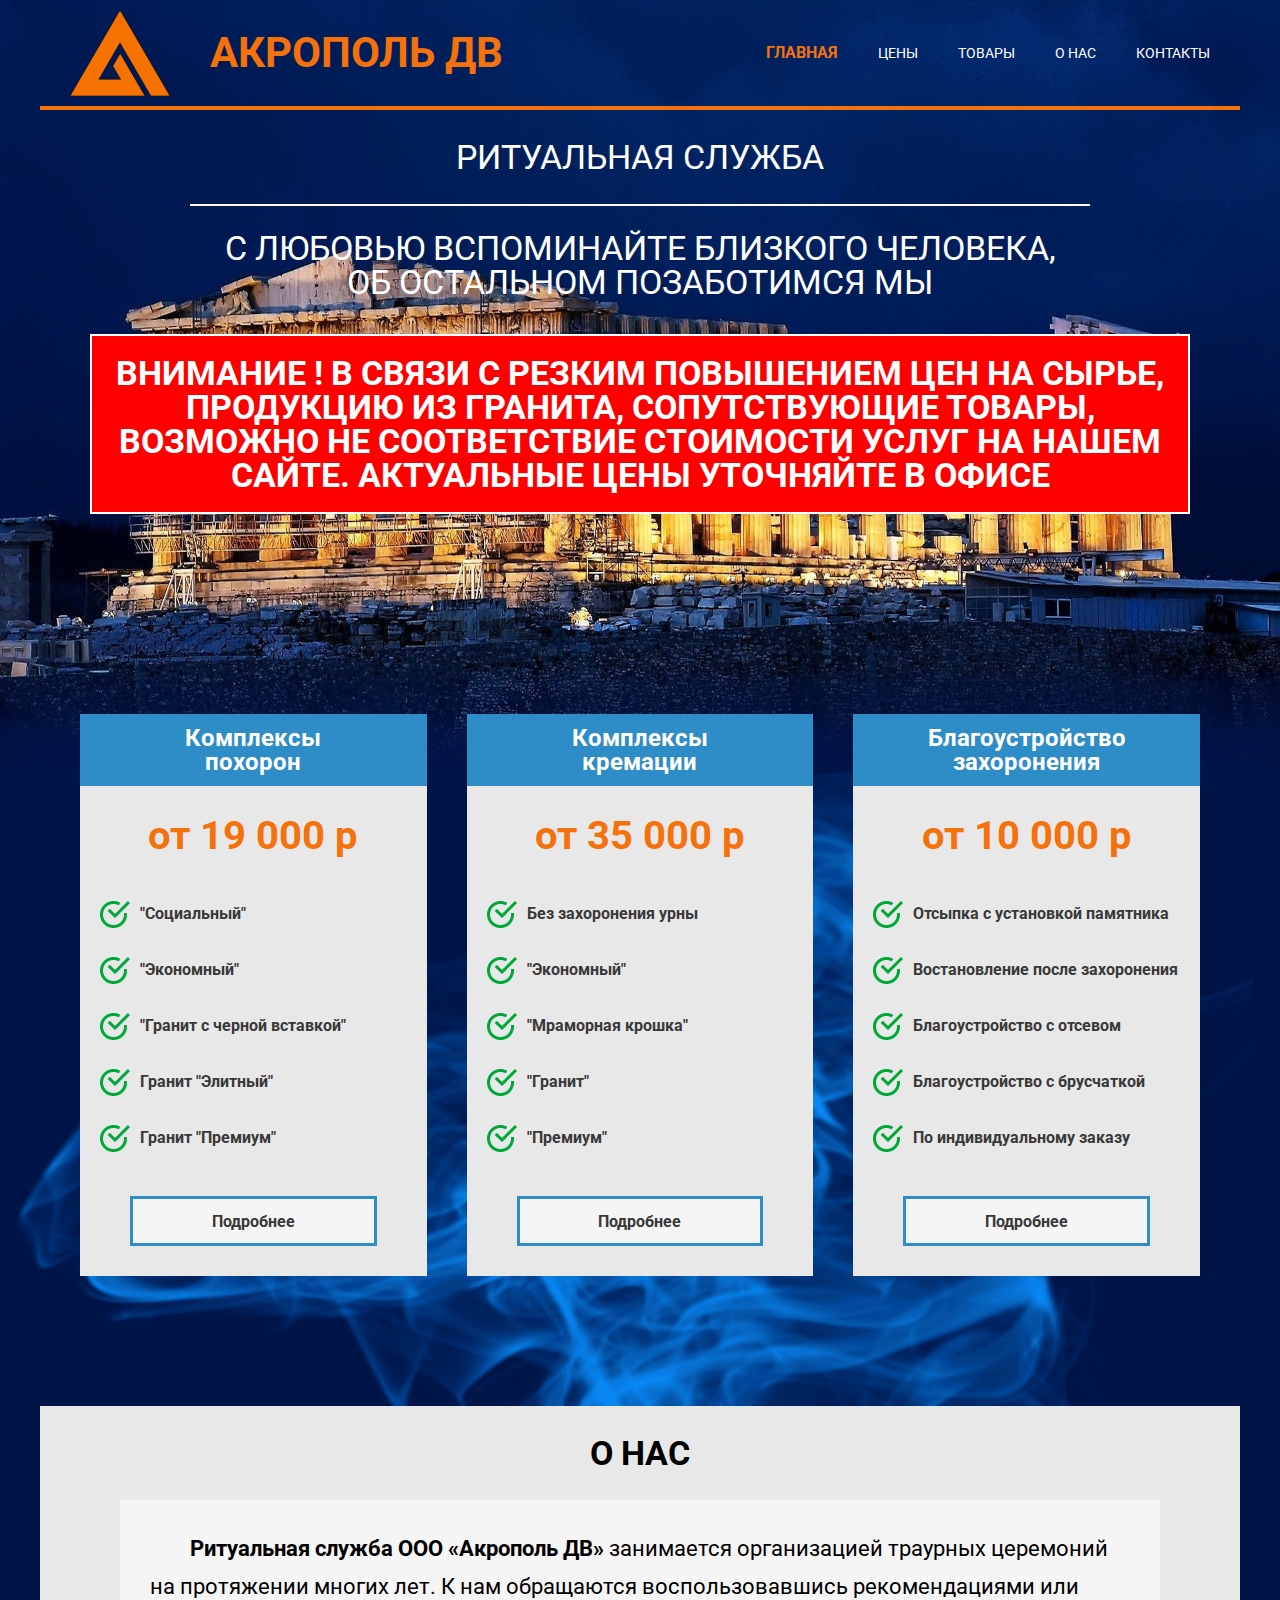
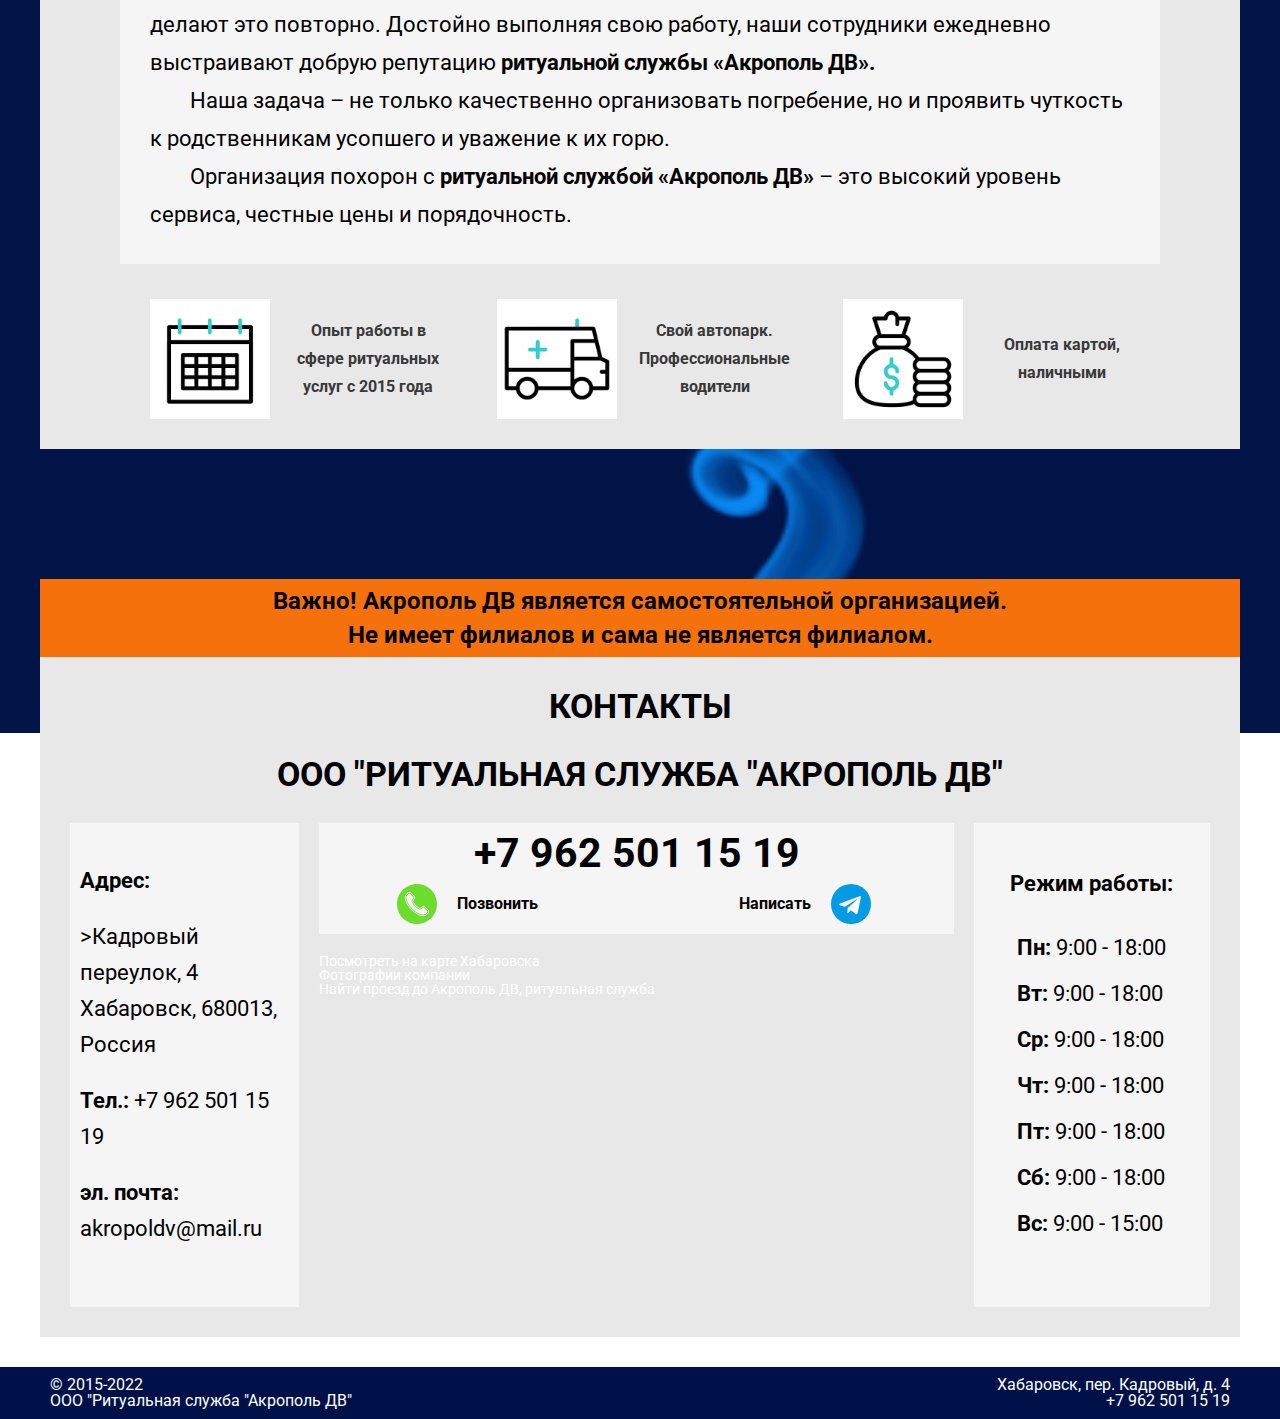
<file: 2022/akropoldv/akropoldv/index.html>
<!DOCTYPE html>
<html lang="ru">

<head>
   <meta charset="UTF-8">
   <meta http-equiv="X-UA-Compatible" content="IE=edge">
   <meta name="viewport" content="width=device-width, initial-scale=1.0, maximum-scale=1.0, user-scalable=0">
   <meta name="description" content="Ритуальная служба Акрополь ДВ, организация похорон, кремации. Продажа памятников, гробов, венков, траурных лент и принадлежностей">
   <meta name="keywords" content="Акрополь ДВ, Акрополь ДВ Хабаровск, ритуальная служба, ритуальное агенство, памятники, гробы, венки, ленты, траурные ленты, похороны, кремация, похороны в Хабаровске, кремация в Хабаровске">
   <meta name="Author" content="Сергей П.">
   <meta name="Copyright" content="ООО Ритуальная служба Акрополь ДВ">
   <meta name="Address" content="Россия, Хабаровский край, Хабаровск, пер. Кадровый, д.4">

   <link rel="apple-touch-icon" sizes="180x180" href="./img/favicon/apple-touch-icon.png">
   <link rel="icon" type="image/png" sizes="32x32" href="./img/favicon/favicon-32x32.png">
   <link rel="icon" type="image/png" sizes="16x16" href="./img/favicon/favicon-16x16.png">
   <link rel="manifest" href="./img/favicon/site.webmanifest">
   <link rel="mask-icon" href="./img/favicon/safari-pinned-tab.svg" color="#001149">
   <meta name="msapplication-TileColor" content="#001149">
   <meta name="theme-color" content="#001149">

   <title>Акрополь ДВ - ритуальная служба</title>
   <link rel="stylesheet" href="css/style.css">
</head>

<body>
   <script src="./js/button_up.js"></script>

   <div class="wrapper">
      <header class="header">
         <div class="header__line">
            <div class="header__section">
               <div class="header__item headerlogo">
                  <img src="./img/logo/logo3.gif" alt="Логотип">
               </div>
               <div class="header__item headertitle">Акрополь ДВ</div>
            </div>
            <div class="header__section">
               <div class="header__item headerbutton"><a href="#" class="active-button">Главная</a></div>
               <div class="header__item headerbutton"><a href="#">Цены</a></div>
               <div class="header__item headerbutton"><a href="#">Товары</a></div>
               <div class="header__item headerbutton"><a href="#about">О нас</a></div>
               <div class="header__item headerbutton"><a href="#contact">Контакты</a></div>
            </div>
         </div>
      </header>
      <div class="content">
         <div class="title">
            <h1>ритуальная служба</h1>
         </div>
         <div class="subtitle">
            <p>С ЛЮБОВЬЮ ВСПОМИНАЙТЕ БЛИЗКОГО ЧЕЛОВЕКА, ОБ ОСТАЛЬНОМ ПОЗАБОТИМСЯ МЫ</p>
         </div>
         <div class="warning__container">
            <div class="warning">
               <p>ВНИМАНИЕ ! В СВЯЗИ С РЕЗКИМ ПОВЫШЕНИЕМ ЦЕН НА СЫРЬЕ, ПРОДУКЦИЮ ИЗ ГРАНИТА, СОПУТСТВУЮЩИЕ ТОВАРЫ, ВОЗМОЖНО НЕ СООТВЕТСТВИЕ СТОИМОСТИ УСЛУГ НА НАШЕМ САЙТЕ. АКТУАЛЬНЫЕ ЦЕНЫ УТОЧНЯЙТЕ В ОФИСЕ</p>
            </div>
         </div>
         <div class="vertical">
            <div class="container">
               <div class="vertical__row">
                  <div class="vertical__column">
                     <div class="vertical__item">
                        <div class="vertical__title">Комплексы<br>похорон</div>
                        <div class="vertical__price">от 19 000 р</div>
                        <div class="vertical__text">
                           <ul>
                              <li>"Социальный"</li>
                              <li>"Экономный"</li>
                              <li>"Гранит с черной вставкой"</li>
                              <li>Гранит "Элитный"</li>
                              <li>Гранит "Премиум"</li>
                           </ul>
                        </div>
                        <a href="#" class="vertical__button">Подробнее</a>
                     </div>
                  </div>
                  <div class="vertical__column">
                     <div class="vertical__item">
                        <div class="vertical__title">Комплексы<br>кремации</div>
                        <div class="vertical__price">от 35 000 р</div>
                        <div class="vertical__text">
                           <ul>
                              <li>Без захоронения урны</li>
                              <li>"Экономный"</li>
                              <li>"Мраморная крошка"</li>
                              <li>"Гранит"</li>
                              <li>"Премиум"</li>
                           </ul>
                        </div>
                        <a href="#" class="vertical__button">Подробнее</a>
                     </div>
                  </div>
                  <div class="vertical__column">
                     <div class="vertical__item">
                        <div class="vertical__title">Благоустройство<br>захоронения</div>
                        <div class="vertical__price">от 10 000 р</div>
                        <div class="vertical__text verticalblag">
                           <ul>
                              <li>Отсыпка с установкой памятника</li>
                              <li>Востановление после захоронения</li>
                              <li>Благоустройство с отсевом</li>
                              <li>Благоустройство с брусчаткой</li>
                              <li>По индивидуальному заказу</li>
                           </ul>
                        </div>
                        <a href="#" class="vertical__button">Подробнее</a>
                     </div>
                  </div>
               </div>
            </div>
         </div>
         <div class="about" id="about">
            <div class="about__container">
               <div class="about__title">О нас</div>
               <div class="text__container">
                  <div class="about__text">
                     <p><span>Ритуальная служба ООО «Акрополь ДВ»</span> занимается организацией траурных церемоний на протяжении многих лет. К нам обращаются воспользовавшись рекомендациями или делают это повторно. Достойно выполняя свою работу, наши сотрудники
                        ежедневно выстраивают добрую репутацию <span>ритуальной службы «Акрополь ДВ».</span></p>
                     <p>Наша задача – не только качественно организовать погребение, но и проявить чуткость к родственникам усопшего и уважение к их горю.</p>
                     <p>Организация похорон c <span>ритуальной службой «Акрополь ДВ»</span> – это высокий уровень сервиса, честные цены и порядочность.</p>
                  </div>
               </div>
               <div class="about__row">
                  <div class="about__column">
                     <div class="about__item item">
                        <div class="item__row">
                           <div class="item__image">
                              <img src="./img/icons/calendar.gif" alt="">
                           </div>
                           <div class="item__text">Опыт работы в сфере ритуальных услуг с 2015 года</div>
                        </div>
                     </div>
                  </div>
                  <div class="about__column">
                     <div class="about__item item">
                        <div class="item__row">
                           <div class="item__image">
                              <img src="./img/icons/car.gif" alt="">
                           </div>
                           <div class="item__text">Свой автопарк. Профессиональные водители</div>
                        </div>
                     </div>
                  </div>
                  <div class="about__column">
                     <div class="about__item item">
                        <div class="item__row">
                           <div class="item__image">
                              <img src="./img/icons/many.gif" alt="">
                           </div>
                           <div class="item__text">Оплата картой, наличными</div>
                        </div>
                     </div>
                  </div>
               </div>
            </div>
         </div>
         <div class="contacts" id="contact">
            <div class="contacts__container">
               <div class="contacts__warning">Важно! Акрополь ДВ является самостоятельной организацией. <br> Не имеет филиалов и сама не является филиалом.</div>
               <div class="contacts__title">
                  <p>КОНТАКТЫ</p>
                  <p>ООО "РИТУАЛЬНАЯ СЛУЖБА "АКРОПОЛЬ ДВ"</p>
               </div>
               <div class="contact__contcolumn">
                  <div class="contacts__row">
                     <div class="contacts__left">
                        <div class="left__item">
                           <div class="left__text">
                              <p><span>Адрес:</span> </p>
                              <p>>Кадровый переулок, 4 Хабаровск, 680013, Россия</p>
                              <p><span>Тел.:</span> +7 962 501 15 19</p>
                              <p><span>эл. почта:</span> akropoldv@mail.ru</p>
                           </div>
                        </div>
                     </div>
                     <div class="contacts__center">
                        <div class="center__item">
                           <div class="center__telbtn">
                              <div class="telbtn__container">
                                 <div class="telbtn__phone">
                                    <a href="tel:+79625011519">+7 962 501 15 19</a>
                                 </div>
                                 <div class="telbtn__container">
                                    <div class="telbtn__call">
                                       <img src="./img/icons/tel-icon.svg" alt="">
                                       <a href="tel:+79625011519" class="call__btn">Позвонить</a>
                                    </div>
                                 </div>
                                 <div class="telbtn__container">
                                    <div class="telbtn__write">
                                       <a href="https://t.me/AkropolDV" class="write__btn">Написать</a>
                                       <img class="btn__telegram" src="./img/icons/telegram-icon.svg" alt="">
                                    </div>
                                 </div>
                              </div>
                           </div>
                           <div class="center__map">
                              <div class="map__container">
                                 <a class="dg-widget-link" href="http://2gis.ru/khabarovsk/firm/70000001030411577/center/135.0939738750458,48.48112538393242/zoom/18?utm_medium=widget-source&utm_campaign=firmsonmap&utm_source=bigMap">Посмотреть на карте Хабаровска</a>
                                 <div class="dg-widget-link"><a href="http://2gis.ru/khabarovsk/firm/70000001030411577/photos/70000001030411577/center/135.0939738750458,48.48112538393242/zoom/17?utm_medium=widget-source&utm_campaign=firmsonmap&utm_source=photos">Фотографии компании</a></div>
                                 <div class="dg-widget-link"><a href="http://2gis.ru/khabarovsk/center/135.093715,48.481149/zoom/18/routeTab/rsType/bus/to/135.093715,48.481149╎Акрополь ДВ, ритуальная служба?utm_medium=widget-source&utm_campaign=firmsonmap&utm_source=route">Найти проезд до Акрополь ДВ, ритуальная служба</a></div>
                                 <script charset="utf-8" src="https://widgets.2gis.com/js/DGWidgetLoader.js"></script>
                                 <script charset="utf-8">
                                    new DGWidgetLoader({
                                       "width": 640,
                                       "height": 600,
                                       "borderColor": "#a3a3a3",
                                       "pos": {
                                          "lat": 48.48112538393242,
                                          "lon": 135.0939738750458,
                                          "zoom": 18
                                       },
                                       "opt": {
                                          "city": "khabarovsk"
                                       },
                                       "org": [{
                                          "id": "70000001030411577"
                                       }]
                                    });
                                 </script><noscript style="color:#c00;font-size:16px;font-weight:bold;">Виджет карты использует JavaScript. Включите его в настройках вашего браузера.</noscript>
                              </div>
                           </div>
                        </div>
                     </div>
                     <div class="contacts__right">
                        <div class="right__item">
                           <div class="right__title">Режим работы:</div>
                           <div class="right__list">
                              <ul>
                                 <li> <span>Пн:</span> 9:00 - 18:00</li>
                                 <li> <span>Вт:</span> 9:00 - 18:00</li>
                                 <li> <span>Ср:</span> 9:00 - 18:00</li>
                                 <li> <span>Чт:</span> 9:00 - 18:00</li>
                                 <li> <span>Пт:</span> 9:00 - 18:00</li>
                                 <li> <span>Сб:</span> 9:00 - 18:00</li>
                                 <li> <span>Вс:</span> 9:00 - 15:00</li>
                              </ul>
                           </div>
                           <div class="right__taxi"></div>
                        </div>
                     </div>
                  </div>
               </div>
            </div>
         </div>
      </div>
      <footer class="footer">
         <div class="footer__container">
            <div class="footer__item">
               <p>© 2015-2022</p>
               <p>ООО "Ритуальная служба "Акрополь ДВ"</p>
            </div>
            <div class="footer__item1">
               <p>Хабаровск, пер. Кадровый, д. 4</p>
               <p>+7 962 501 15 19</p>
            </div>
         </div>
      </footer>
   </div>
</body>

</html>
</file>
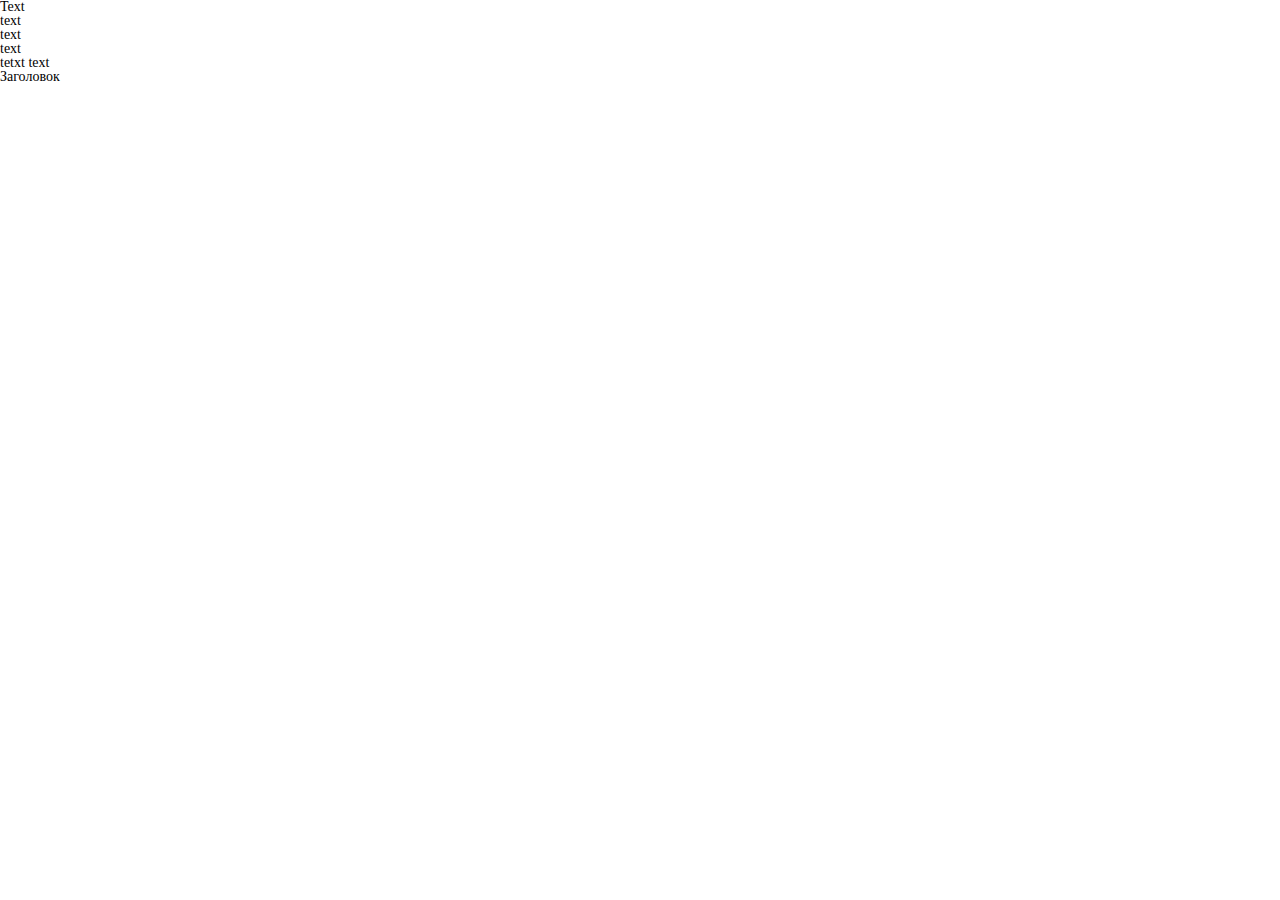
<file: 2022/css_1/css_1/index.html>
<!DOCTYPE html>
<html lang="ru">

	<head>
		<meta charset="UTF-8">
		<meta http-equiv="X-UA-Compatible" content="IE=edge">
		<meta name="viewport" content="width=device-width, initial-scale=1.0">
		<title>Формы-Теги HTML часть 3</title>
		<link rel="stylesheet" href="css/style.css"> <!-- подключаем css файл -->
	</head>

	<body>
		<p>
			Text
		</p>
		<ul>
			<li>text</li>
			<li>text</li>
			<li>text</li>
		</ul>
		<p>tetxt text</p>
		<h2>Заголовок</h2>
	</body>

</html>
</file>
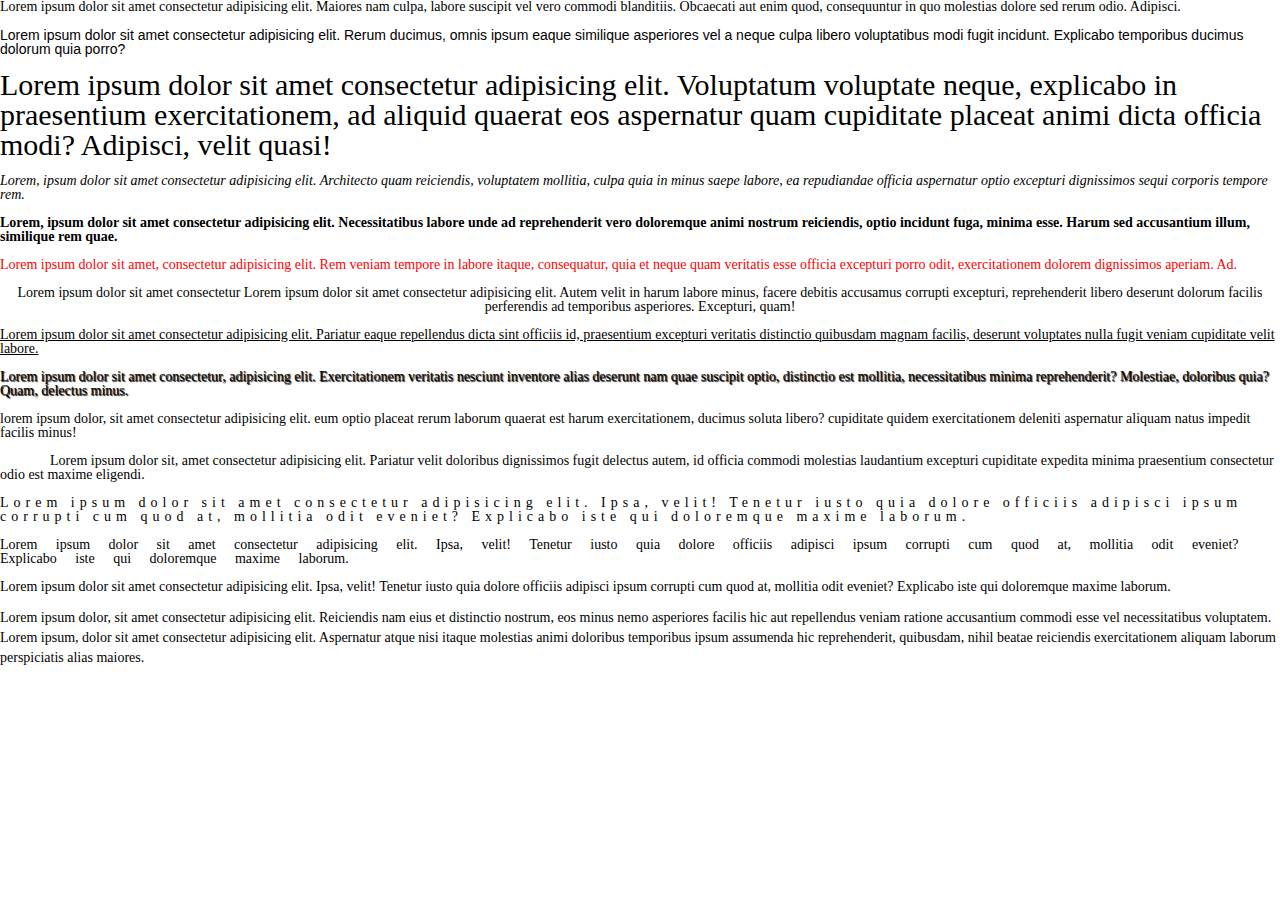
<file: 2022/css_2/css_2/index.html>
<!DOCTYPE html>
<html lang="ru">

	<head>
		<meta charset="UTF-8">
		<meta http-equiv="X-UA-Compatible" content="IE=edge">
		<meta name="viewport" content="width=device-width, initial-scale=1.0">
		<title>CSS часть 2</title>
		<link rel="stylesheet" href="css/style.css"> <!-- подключаем css файл -->
	</head>

	<body>
		<p>
			Lorem ipsum dolor sit amet consectetur adipisicing elit. Maiores nam culpa,
			labore suscipit vel vero commodi blanditiis. Obcaecati aut enim quod,
			consequuntur in quo molestias dolore sed rerum odio. Adipisci.
		</p>
		<br>
		<p class="arial">
			Lorem ipsum dolor sit amet consectetur adipisicing elit. Rerum ducimus, omnis
			ipsum eaque similique asperiores vel a neque culpa libero voluptatibus modi
			fugit incidunt. Explicabo temporibus ducimus dolorum quia porro?
		</p>
		<br>
		<p class="fontsize30">
			Lorem ipsum dolor sit amet consectetur adipisicing elit. Voluptatum voluptate
			neque, explicabo in praesentium exercitationem, ad aliquid quaerat eos
			aspernatur quam cupiditate placeat animi dicta officia modi? Adipisci, velit
			quasi!
		</p>
		<br>
		<p class="italic">
			Lorem, ipsum dolor sit amet consectetur adipisicing elit. Architecto quam
			reiciendis, voluptatem mollitia, culpa quia in minus saepe labore, ea
			repudiandae officia aspernatur optio excepturi dignissimos sequi corporis
			tempore rem.
		</p>
		<br>
		<p class="font700">
			Lorem, ipsum dolor sit amet consectetur adipisicing elit. Necessitatibus
			labore unde ad reprehenderit vero doloremque animi nostrum reiciendis, optio
			incidunt fuga, minima esse. Harum sed accusantium illum, similique rem quae.
		</p>
		<br>
		<p class="colorred">
			Lorem ipsum dolor sit amet, consectetur adipisicing elit. Rem veniam tempore
			in labore itaque, consequatur, quia et neque quam veritatis esse officia
			excepturi porro odit, exercitationem dolorem dignissimos aperiam. Ad.
		</p>
		<br>
		<p class="textright">
			Lorem ipsum dolor sit amet consectetur
			Lorem ipsum dolor sit amet consectetur adipisicing elit. Autem velit in harum
			labore minus, facere debitis accusamus corrupti excepturi, reprehenderit
			libero deserunt dolorum facilis perferendis ad temporibus asperiores.
			Excepturi, quam!
		</p>
		<br>
		<p class="decoration">
			Lorem ipsum dolor sit amet consectetur adipisicing elit. Pariatur eaque
			repellendus dicta sint officiis id, praesentium excepturi veritatis
			distinctio quibusdam magnam facilis, deserunt voluptates nulla fugit veniam
			cupiditate velit labore.
		</p>
		<br>
		<p class="shadow">
			Lorem ipsum dolor sit amet consectetur, adipisicing elit. Exercitationem
			veritatis nesciunt inventore alias deserunt nam quae suscipit optio,
			distinctio est mollitia, necessitatibus minima reprehenderit? Molestiae,
			doloribus quia? Quam, delectus minus.
		</p>
		<br>
		<p class="uppercase">
			Lorem ipsum dolor, sit amet consectetur adipisicing elit. Eum optio placeat
			rerum laborum quaerat est harum exercitationem, ducimus soluta libero?
			Cupiditate quidem exercitationem deleniti aspernatur aliquam natus impedit
			facilis minus!
		</p>
		<br>
		<p class="ident">
			Lorem ipsum dolor sit, amet consectetur adipisicing elit. Pariatur velit
			doloribus dignissimos fugit delectus autem, id officia commodi molestias
			laudantium excepturi cupiditate expedita minima praesentium consectetur odio
			est maxime eligendi.
		</p>
		<br>
		<p class="lspace">
			Lorem ipsum dolor sit amet consectetur adipisicing elit. Ipsa, velit! Tenetur
			iusto quia dolore officiis adipisci ipsum corrupti cum quod at, mollitia odit
			eveniet? Explicabo iste qui doloremque maxime laborum.
		</p>
		<br>
		<p class="wspace">
			Lorem ipsum dolor sit amet consectetur adipisicing elit. Ipsa, velit! Tenetur
			iusto quia dolore officiis adipisci ipsum corrupti cum quod at, mollitia odit
			eveniet? Explicabo iste qui doloremque maxime laborum.
		</p>
		<br>
		<p class="whitespace">
			Lorem ipsum dolor sit amet consectetur adipisicing elit. Ipsa, velit! Tenetur
			iusto quia dolore officiis adipisci ipsum corrupti cum quod at, mollitia odit
			eveniet? Explicabo iste qui doloremque maxime laborum.
		</p>
		<br>
		<p class="lineheight">
			Lorem ipsum dolor, sit amet consectetur adipisicing elit. Reiciendis nam eius
			et distinctio nostrum, eos minus nemo asperiores facilis hic aut repellendus
			veniam ratione accusantium commodi esse vel necessitatibus voluptatem.
			Lorem ipsum, dolor sit amet consectetur adipisicing elit. Aspernatur atque
			nisi itaque molestias animi doloribus temporibus ipsum assumenda hic
			reprehenderit, quibusdam, nihil beatae reiciendis exercitationem aliquam
			laborum perspiciatis alias maiores.
		</p>
	</body>

</html>
</file>
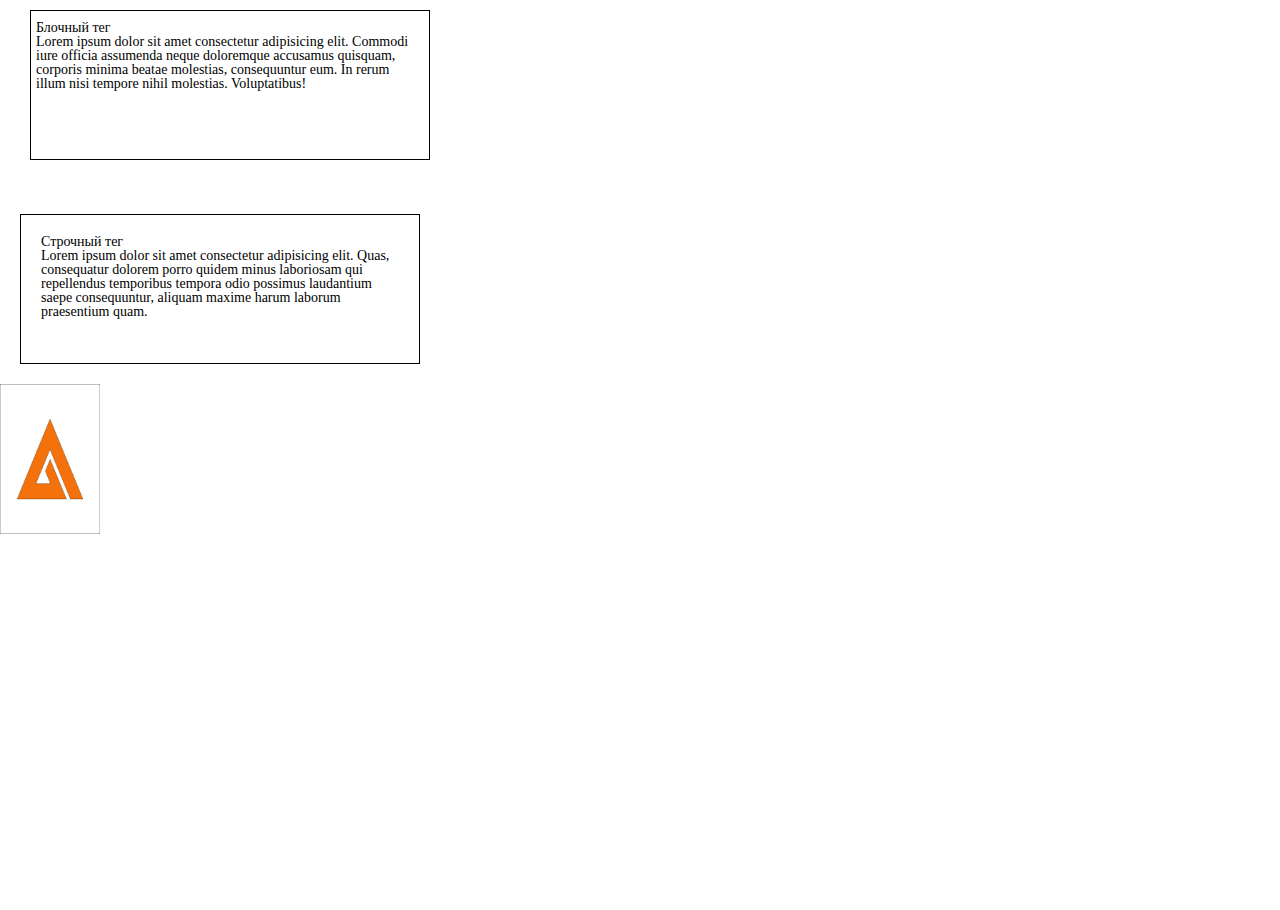
<file: 2022/css_3/css_3/index.html>
<!DOCTYPE html>
<html lang="ru">

	<head>
		<meta charset="UTF-8">
		<meta http-equiv="X-UA-Compatible" content="IE=edge">
		<meta name="viewport" content="width=device-width, initial-scale=1.0">
		<title>CSS часть 2</title>
		<link rel="stylesheet" href="css/style.css"> <!-- подключаем css файл -->
	</head>

	<body>
		<div class="example-block">
			Блочный тег <br>
			Lorem ipsum dolor sit amet consectetur adipisicing elit. Commodi iure officia
			assumenda neque doloremque accusamus quisquam, corporis minima beatae
			molestias, consequuntur eum. In rerum illum nisi tempore nihil molestias.
			Voluptatibus!
		</div>
		<br>
		<span class="example-string">
			Строчный тег <br>
			Lorem ipsum dolor sit amet consectetur adipisicing elit. Quas, consequatur
			dolorem porro quidem minus laboriosam qui repellendus temporibus tempora odio
			possimus laudantium saepe consequuntur, aliquam maxime harum laborum
			praesentium quam.
		</span>
		<img class="example-image" src="img/6-logo.jpg" alt="">
	</body>

</html>
</file>
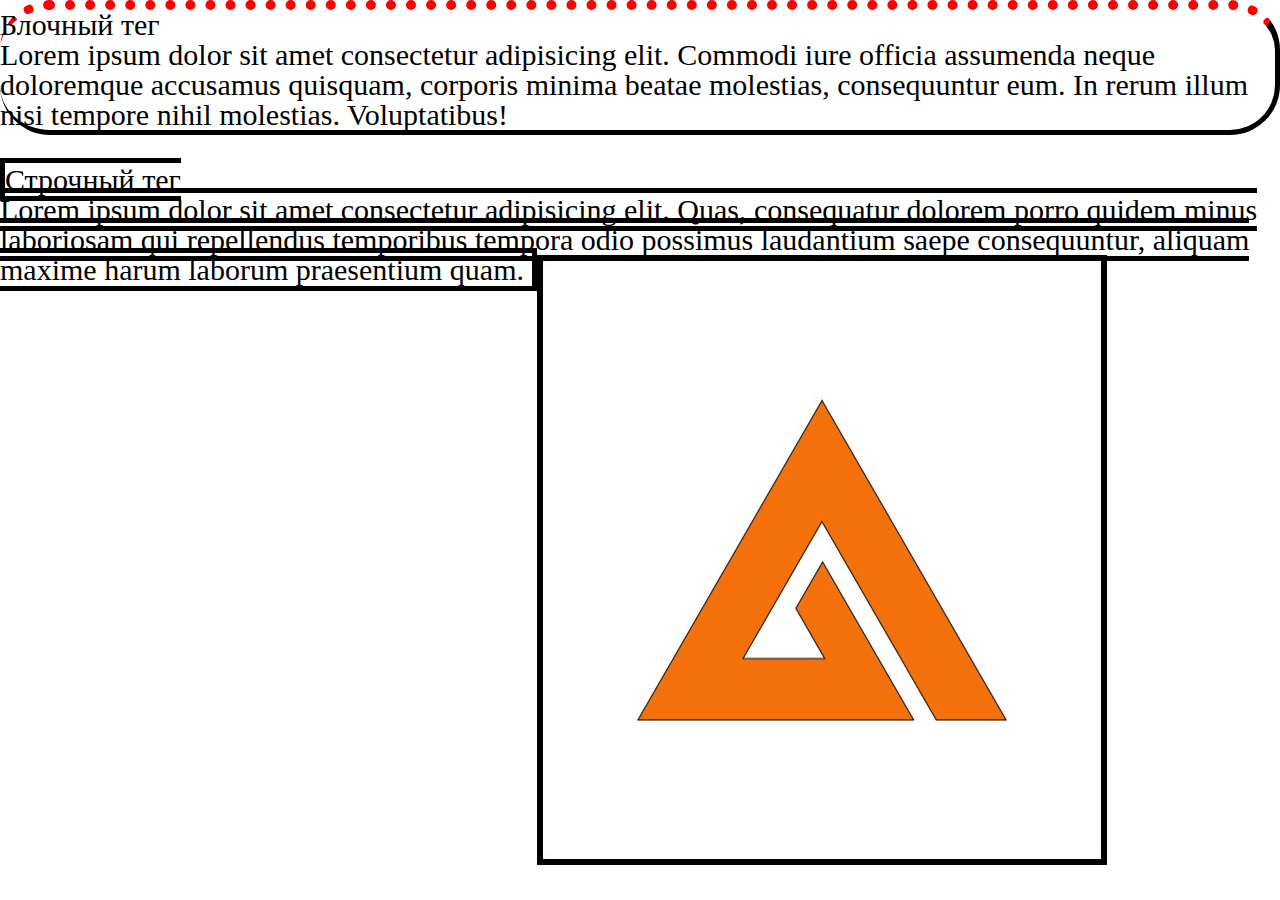
<file: 2022/css_4/css_4/index.html>
<!DOCTYPE html>
<html lang="ru">

	<head>
		<meta charset="UTF-8">
		<meta http-equiv="X-UA-Compatible" content="IE=edge">
		<meta name="viewport" content="width=device-width, initial-scale=1.0">
		<title>CSS часть 4</title>
		<link rel="stylesheet" href="css/style.css"> <!-- подключаем css файл -->
	</head>

	<body>
		<div class="example-block">
			Блочный тег <br>
			Lorem ipsum dolor sit amet consectetur adipisicing elit. Commodi iure officia
			assumenda neque doloremque accusamus quisquam, corporis minima beatae
			molestias, consequuntur eum. In rerum illum nisi tempore nihil molestias.
			Voluptatibus!
		</div>
		<span class="example-string">
			Строчный тег <br>
			Lorem ipsum dolor sit amet consectetur adipisicing elit. Quas, consequatur
			dolorem porro quidem minus laboriosam qui repellendus temporibus tempora odio
			possimus laudantium saepe consequuntur, aliquam maxime harum laborum
			praesentium quam.
		</span>
		<img class="example-image" src="img/6-logo.jpg" alt="">
	</body>

</html>
</file>
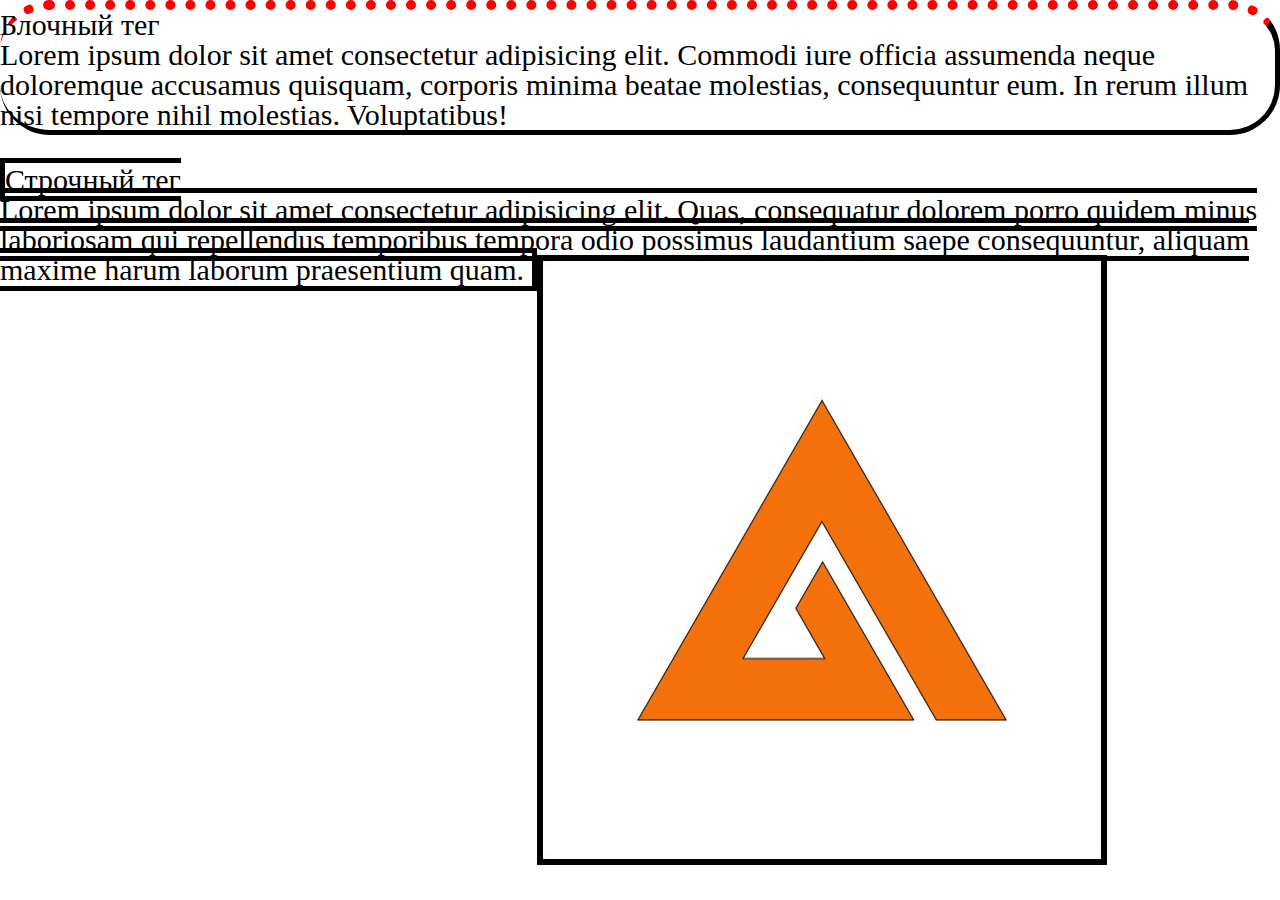
<file: 2022/css_5/css_5/index.html>
<!DOCTYPE html>
<html lang="ru">

	<head>
		<meta charset="UTF-8">
		<meta http-equiv="X-UA-Compatible" content="IE=edge">
		<meta name="viewport" content="width=device-width, initial-scale=1.0">
		<title>CSS часть 5</title>
		<link rel="stylesheet" href="css/style.css"> <!-- подключаем css файл -->
	</head>

	<body>
		<div class="example-block">
			Блочный тег <br>
			Lorem ipsum dolor sit amet consectetur adipisicing elit. Commodi iure officia
			assumenda neque doloremque accusamus quisquam, corporis minima beatae
			molestias, consequuntur eum. In rerum illum nisi tempore nihil molestias.
			Voluptatibus!
		</div>
		<span class="example-string">
			Строчный тег <br>
			Lorem ipsum dolor sit amet consectetur adipisicing elit. Quas, consequatur
			dolorem porro quidem minus laboriosam qui repellendus temporibus tempora odio
			possimus laudantium saepe consequuntur, aliquam maxime harum laborum
			praesentium quam.
		</span>
		<img class="example-image" src="img/6-logo.jpg" alt="">
	</body>

</html>
</file>
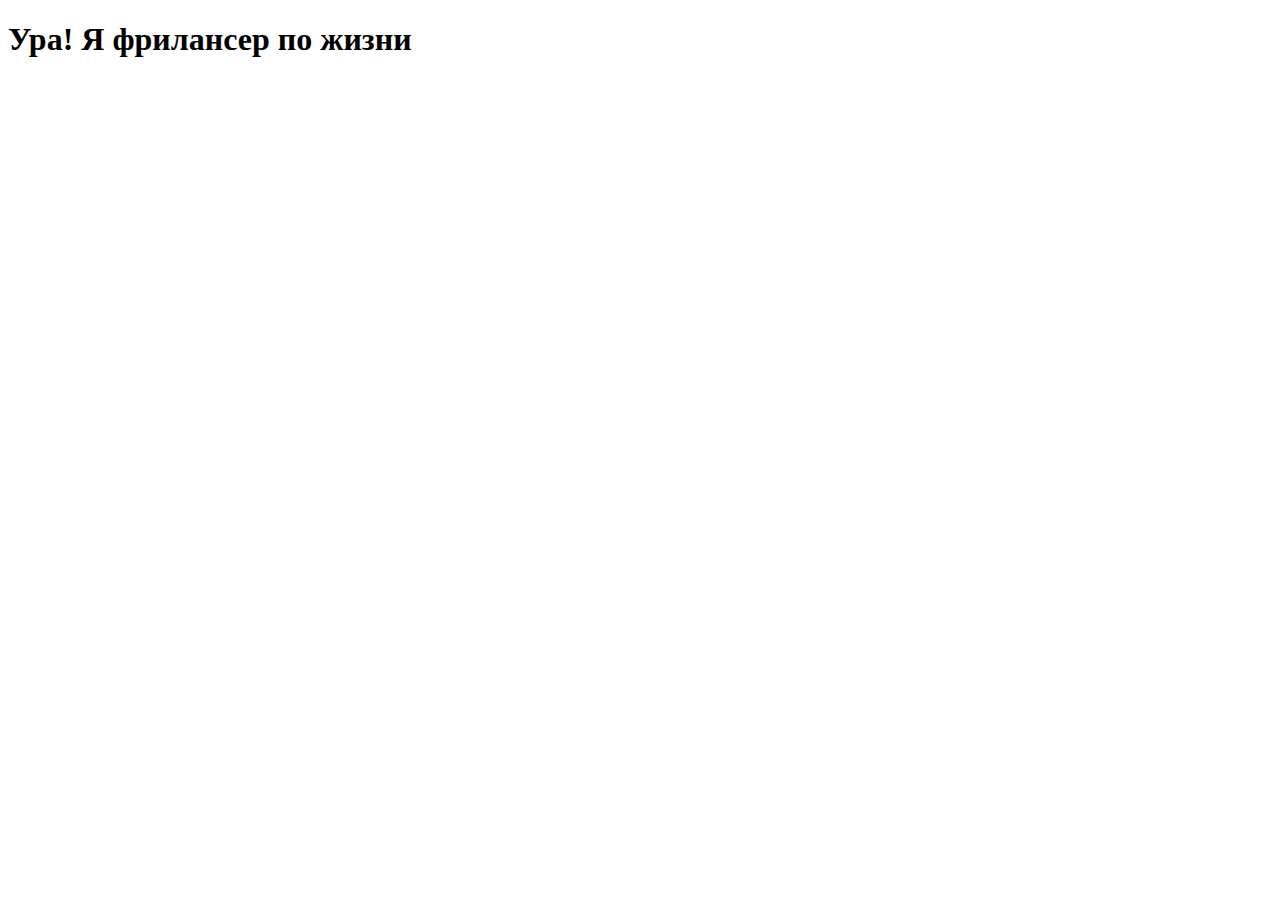
<file: 2022/FirstProject/FirstProject/index.html>
<!DOCTYPE html>
<html lang="en">

<head>
    <meta charset="UTF-8">
    <meta http-equiv="X-UA-Compatible" content="IE=edge">
    <meta name="viewport" content="width=device-width, initial-scale=1.0">
    <title>Мой первый проект</title>
</head>

<body>
    <h1>Ура! Я фрилансер по жизни</h1>
</body>

</html>
</file>
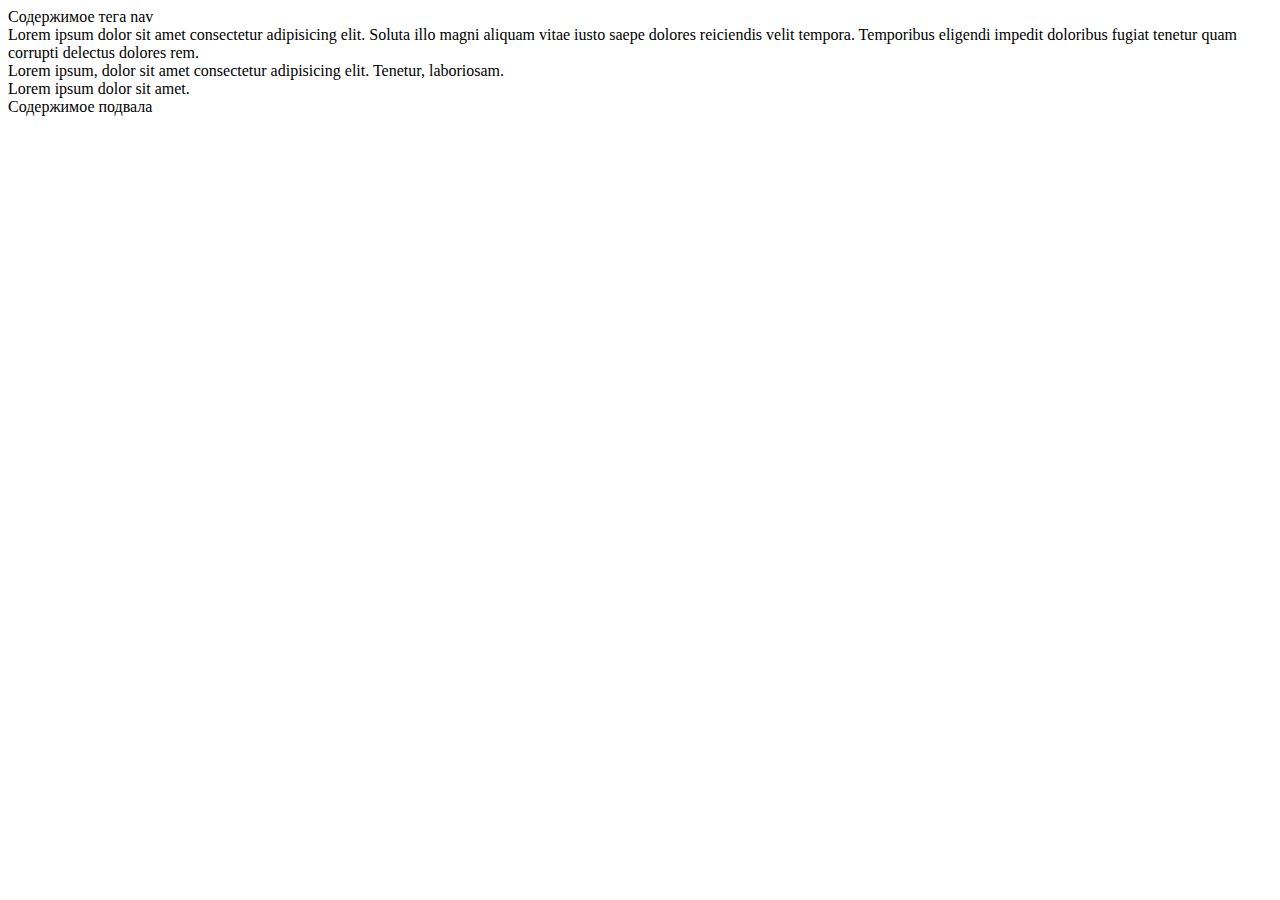
<file: 2022/html_tags_1/html_tags_1/index.html>
<!DOCTYPE html>
<html lang="en">

<head>
    <meta charset="UTF-8">
    <meta http-equiv="X-UA-Compatible" content="IE=edge">
    <meta name="viewport" content="width=device-width, initial-scale=1.0">
    <title>Теги HTML - знакомство</title>
</head>

<body>
    <header>
        <nav>
            Содержимое тега nav
        </nav>
    </header>
    <div>
        Lorem ipsum dolor sit amet consectetur adipisicing elit. Soluta illo magni aliquam vitae iusto saepe dolores
        reiciendis velit tempora. Temporibus eligendi impedit doloribus fugiat tenetur quam corrupti delectus dolores
        rem.
    </div>
    <div>
        Lorem ipsum, dolor sit amet consectetur adipisicing elit. Tenetur, laboriosam.
    </div>
    <div>
        Lorem ipsum dolor sit amet.
    </div>
    <footer>
        Содержимое подвала
    </footer>
</body>

</html>
</file>
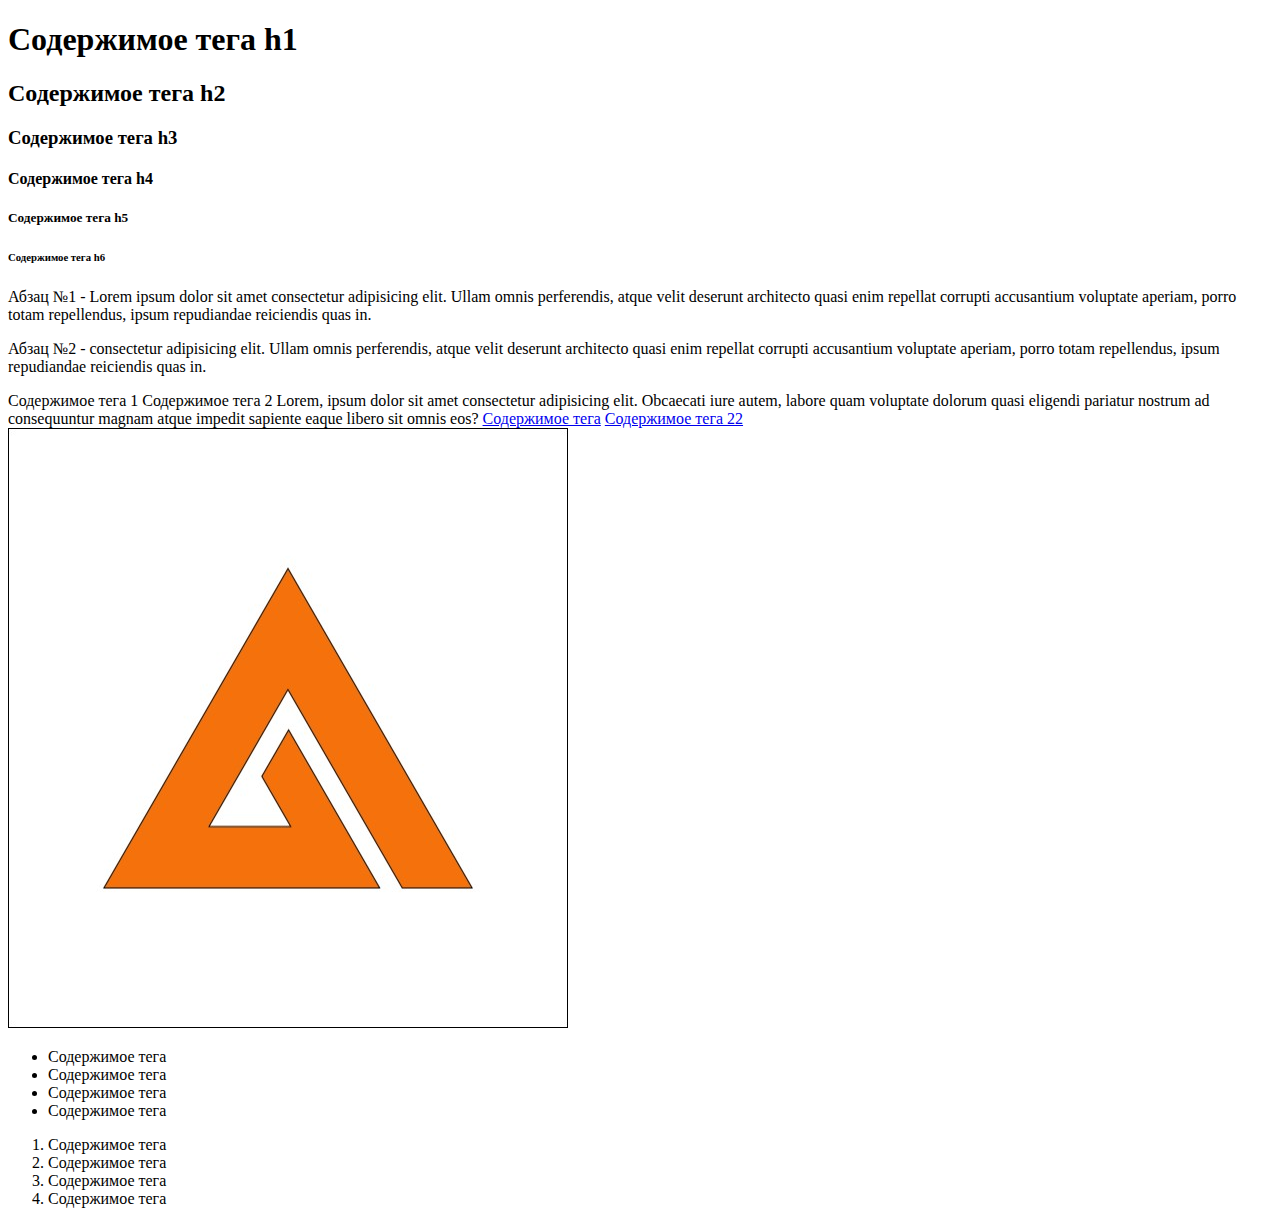
<file: 2022/html_tags_2/html_tags_2/index.html>
<!DOCTYPE html>
<html lang="en">

<head>
    <meta charset="UTF-8">
    <meta http-equiv="X-UA-Compatible" content="IE=edge">
    <meta name="viewport" content="width=device-width, initial-scale=1.0">
    <title>Теги HTML - знакомство - часть - 2</title>
</head>

<body>
    <!-- h1 - Может быть на странице только ОДИН раз!!!-->
    <h1>Содержимое тега h1</h1>

    <!--Остальные (h2, h3, h4, h5, h6) могут повторяться-->
    <h2>Содержимое тега h2</h2>
    <h3>Содержимое тега h3</h3>
    <h4>Содержимое тега h4</h4>
    <h5>Содержимое тега h5</h5>
    <h6>Содержимое тега h6</h6>

    <!--Блочный тег, каждый всегда с новой строки и на всю ширину экрана.-->
    <p>Абзац №1 - Lorem ipsum dolor sit amet consectetur adipisicing elit. Ullam omnis perferendis, atque velit deserunt
        architecto quasi enim repellat corrupti accusantium voluptate aperiam, porro totam repellendus, ipsum
        repudiandae reiciendis quas in.</p>


    <p>Абзац №2 - <span>consectetur adipisicing elit.</span> Ullam omnis perferendis, atque velit deserunt
        architecto quasi enim repellat corrupti accusantium voluptate aperiam, porro totam repellendus, ipsum
        repudiandae reiciendis quas in.</p>

    <!--span - Строчный тег, для выделения всего или куска текста. Идет друг за другом в строке. Ширина равна ширине текста-->
    <span>Содержимое тега 1</span>
    <span>Содержимое тега 2</span>
    <span>Lorem, ipsum dolor sit amet consectetur adipisicing elit. Obcaecati iure autem, labore quam voluptate dolorum
        quasi eligendi pariatur nostrum ad consequuntur magnam atque impedit sapiente eaque libero sit omnis eos?</span>

    <!--В строчный тег нельзя поместить блочный тег. А в блочный можно поместить как строчные, так и блочные теги-->

    <a href="http://google.com">Содержимое тега</a>
    <!-- Строчный - Ссылка на картинку, страницу. Откроется в том же окне -->
    <a target="_blank" href="http://google.com">Содержимое тега 22</a> <!-- Здесь откроется в новом окне -->

    <br><img src="img/6-logo.jpg" alt="что-то не так">
    <!-- Строчный - для вставки картинки. alt может быть пустым. <br> - перенос на новую строку-->

    <!-- Списки -->

    <ul>
        <!-- Маркированый - блочный-->
        <li>Содержимое тега</li> <!-- Пункты списка - блочный-->
        <li>Содержимое тега</li>
        <li>Содержимое тега</li>
        <li>Содержимое тега</li>
    </ul>
    <ol>
        <!-- Нумерованый - блочный-->
        <li>Содержимое тега</li>
        <li>Содержимое тега</li>
        <li>Содержимое тега</li>
        <li>Содержимое тега</li>
    </ol>

</body>

</html>
</file>
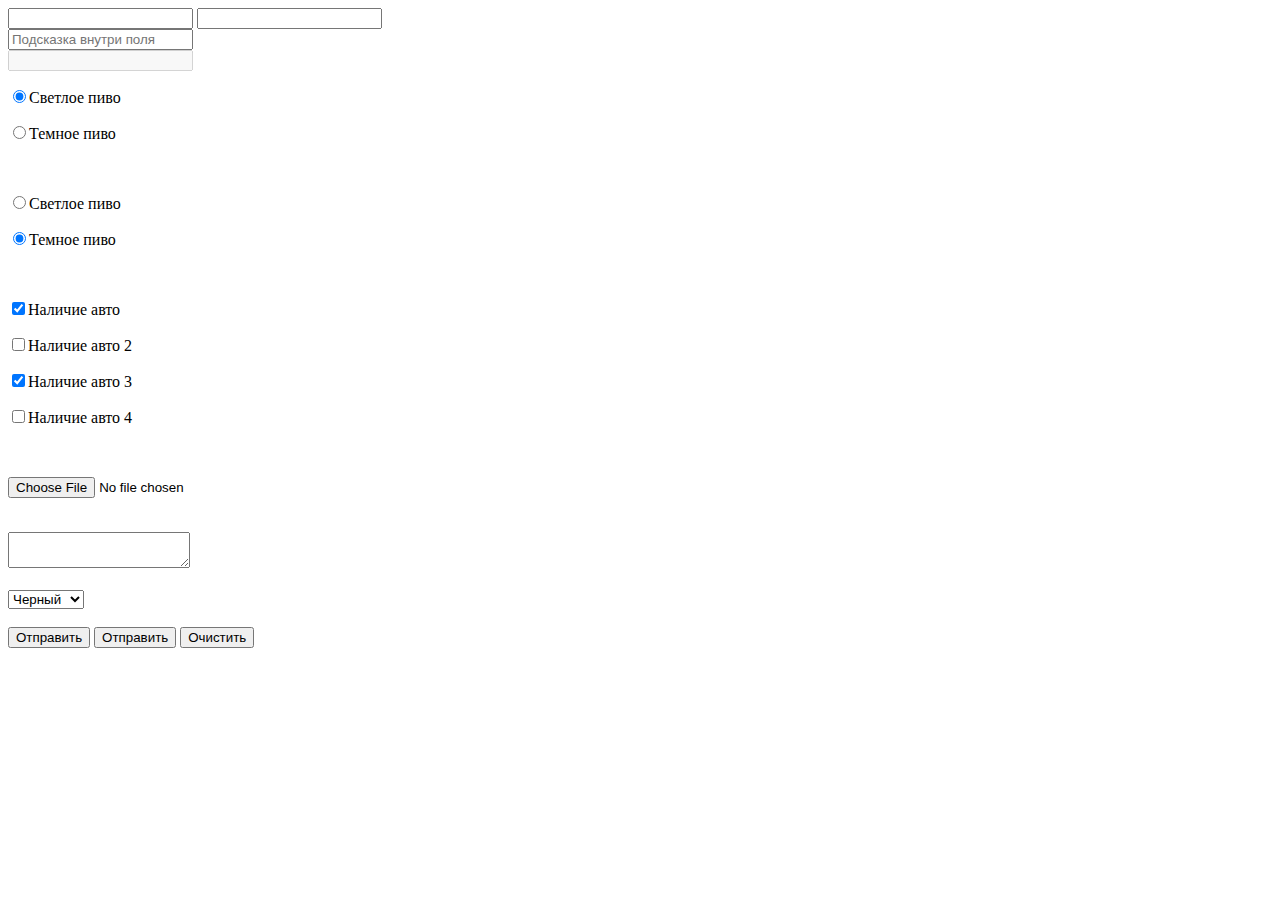
<file: 2022/html_tags_3/html_tags_3/index.html>
<!DOCTYPE html>
<html lang="ru">

	<head>
		<meta charset="UTF-8">
		<meta http-equiv="X-UA-Compatible" content="IE=edge">
		<meta name="viewport" content="width=device-width, initial-scale=1.0">
		<title>Формы-Теги HTML часть 3</title>
	</head>

	<body>
		<!-- Форма - блочный. Сам ничего не делает, является ящиком инструментов -->
		<form action="#" method="post" enctype="multipart/form-data"></form> <!-- # - это заглушка, там должен быть путь к серверу. Метод передачи method - по умолчанию get, тогда все видно в строке поиска и мало данных можно передать. Метод post - передает данные скрытно и много. method="post" enctype="multipart/form-data" - чтобы отправлять еще и файлы-->
		<input tabindex="1" type="text" name="username" value=""> <!-- тип текст - это поле ввода любого текста -->
		<!-- tabindex="1" - при нажатии на клавишу Tab определяет следующее поле -->
		<input type="password" name="userpass" value=""> <!-- тип пасворд - это поле для ввода пароля, закрыто звездочкой -->
		<!-- Теги input строчные, идут друг за другом. Ниже поместим их в контейнер div чтобы они стали друг под другом -->
		<div>
			<input placeholder="Подсказка внутри поля" type="text" name="username"
				value=""> <!-- name - имя, value - значение(для имени пользователя и пароля оставляют пустым)-->
			<!-- Значения name не должны повторяться, за исключением radio - должны быть одинаковыми чтобы объединиться в группу -->
			<!-- placeholder - для input и textarea внутри поля можно сделать подсказки -->
		</div>
		<div>
			<input disabled type="password" name="userpass" value="">
			<!-- Для всех тегов кроме form можно применить disabled - поле становится неактивным -->
		</div>
		<div>
			<p><input tabindex="2" checked type="radio" name="beer" value="lager">Светлое
				пиво</p>
			<!-- radio - это переключатель, можно выбрать только один. checked - чтобы сразу был включен один -->
			<!-- Светлое пиво - это сопроводительный текст -->
			<p><input tabindex="2" type="radio" name="beer" value="dark">Темное пиво</p>
			<!-- У типа radio - tabindex должен быть одинаковым для каждой группы -->
		</div>
		<br> <!-- пустая строка между блоками -->
		<div> <!-- второй блок, работает отдельно от первого -->
			<p><input tabindex="3" type="radio" name="beer2" value="lager">Светлое пиво</p>
			<p><input tabindex="3" checked type="radio" name="beer2" value="dark">Темное
				пиво</p>
		</div>
		<br>
		<div> <!-- Чекбоксы - можно вытрать несколько. checked - сразу выбраны-->
			<p><input checked type="checkbox" name="car" value="yes">Наличие авто</p>
			<p><input type="checkbox" name="car2" value="yes">Наличие авто 2</p>
			<p><input checked type="checkbox" name="car3" value="yes">Наличие авто 3</p>
			<p><input type="checkbox" name="car4" value="yes">Наличие авто 4</p>
		</div>
		<br>
		<div> <!-- Файл -->
			<p><input type="file" name="foto"></p> <!-- здесь value(значение убираем), значением будет сам файл-->
		</div>
		<br>
		<div> <!-- Поле для ввода многострочного текста. name - имя, id - здесь не нужен, cols и rows - размеры поля, но их тоже убирают,т.к. размеры контролируются css 
			<textarea name="text" id="" cols="30" rows="10"></textarea>-->
			<textarea name="text"></textarea>
		</div>
		<br>
		<div> <!-- Выпадающий список, где select - коробочка, а option - пункты списка -->
			<select name="color"> <!-- color - Имя всего списка, id - здесь не нужен 
			<select multiple name="color"> делает множественный выбор при помощи клавиши Ctrl-->
				<option value="red">Красный</option>
				<option value="blue">Синий</option>
				<option selected value="black">Черный</option> <!-- selected - пункт сразу выбран -->
			</select>
		</div>
		<br>
		<div> <!-- Кнопка -->
			<button>Отправить</button>
			<button type="submit">Отправить</button> <!-- submit - отправит всю форму на сервер -->
			<button type="reset">Очистить</button> <!-- reset - очистит всю форму -->
		</div>
	</body>

</html>
</file>
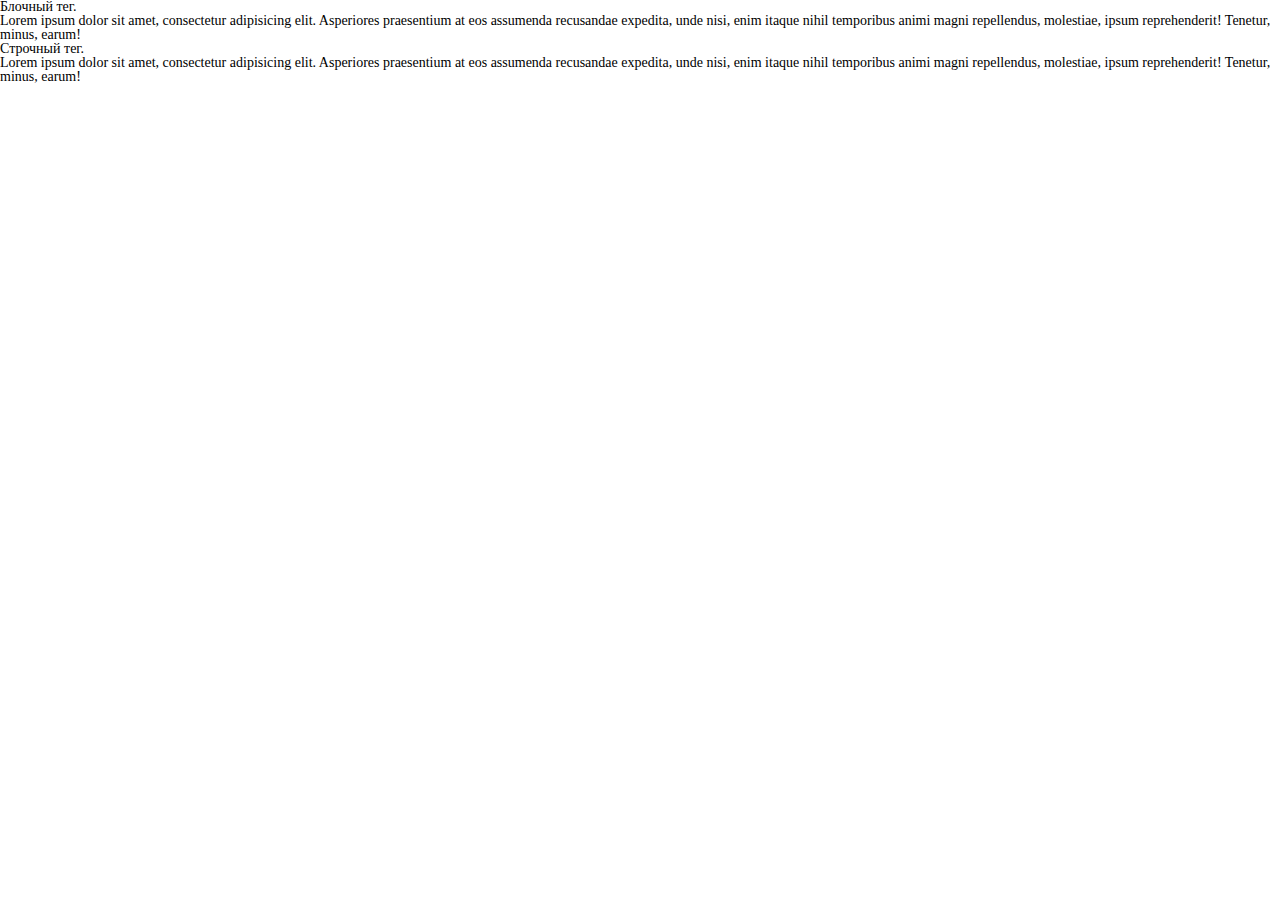
<file: 2022/css_3/css_3/ДЗ/Архив ДЗ/css_3/css_3/index.html>
<!-- Сообщаем браузеру как стоит обрабатывать эту страницу -->
<!DOCTYPE html>
<!-- Оболочка документа, указываем язык содержимого -->
<html lang="ru">
	<!-- Заголовок страницы, контейнер для других важных данных (не отображается) -->
	<head>
		<!-- Заголовок страницы в браузере -->
		<title>CSS. Часть №3 (Свойства блоков - отступы, размеры, характеристики)</title>
		<!-- Подключаем CSS -->
		<link rel="stylesheet" href="css/style.css" />
		<!-- Кодировка страницы -->
		<meta http-equiv="Content-type" content="text/html;charset=UTF-8" />
	</head>
	<!-- Отображаемое тело страницы -->
	<body>
		<div class="example-block">
			Блочный тег. <br />
			Lorem ipsum dolor sit amet, consectetur adipisicing elit. Asperiores praesentium at eos assumenda recusandae expedita, unde nisi, enim itaque nihil temporibus animi magni repellendus, molestiae, ipsum reprehenderit! Tenetur, minus, earum!
		</div>
		<span class="example-string">
			Строчный тег. <br />
			Lorem ipsum dolor sit amet, consectetur adipisicing elit. Asperiores praesentium at eos assumenda recusandae expedita, unde nisi, enim itaque nihil temporibus animi magni repellendus, molestiae, ipsum reprehenderit! Tenetur, minus, earum!
		</span>
	</body>
</html>
</file>
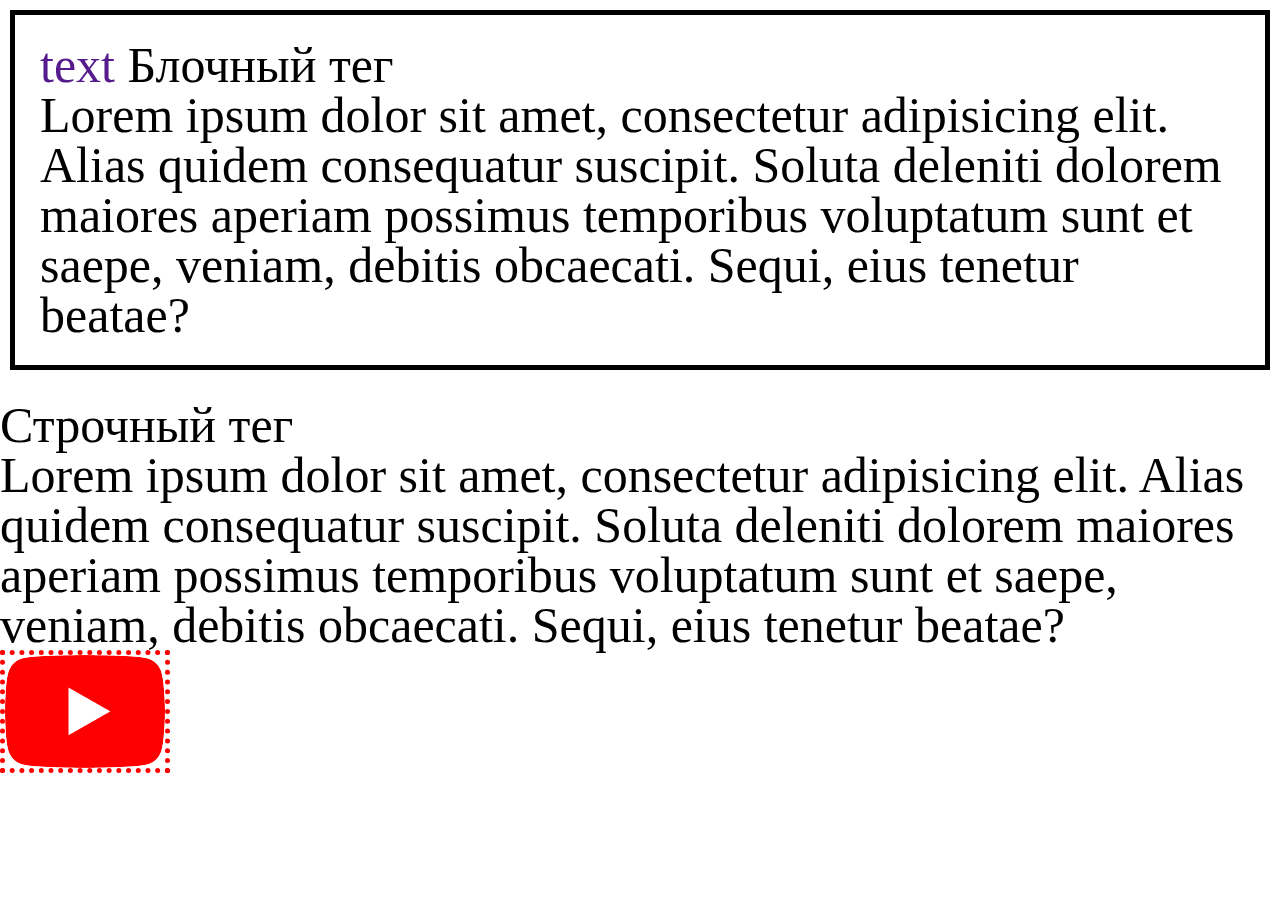
<file: 2022/css_4/css_4/ДЗ/Архив ДЗ/css_4/css_4/index.html>
<!-- Сообщаем браузеру как стоит обрабатывать эту страницу -->
<!DOCTYPE html>
<!-- Оболочка документа, указываем язык содержимого -->
<html lang="ru">
	<!-- Заголовок страницы, контейнер для других важных данных (не отображается) -->
	<head>
		<!-- Заголовок страницы в браузере -->
		<title>CSS. Часть №4 (Свойства блоков - стили оформления)</title>
		<!-- Подключаем CSS -->
		<link rel="stylesheet" href="css/style.css" />
		<!-- Кодировка страницы -->
		<meta http-equiv="Content-type" content="text/html;charset=UTF-8" />
	</head>
	<!-- Отображаемое тело страницы -->
	<body>
		<div class="example-block">
			<a href="">text</a>
			Блочный тег <br />
			Lorem ipsum dolor sit amet, consectetur adipisicing elit. Alias quidem consequatur suscipit. Soluta deleniti dolorem maiores aperiam possimus temporibus voluptatum sunt et saepe, veniam, debitis obcaecati. Sequi, eius tenetur beatae?
		</div>
		<span class="example-string">
			Строчный тег <br />
			Lorem ipsum dolor sit amet, consectetur adipisicing elit. Alias quidem consequatur suscipit. Soluta deleniti dolorem maiores aperiam possimus temporibus voluptatum sunt et saepe, veniam, debitis obcaecati. Sequi, eius tenetur beatae?
		</span>
		<p>
			<img class="example-image" src="img/youtube.png" alt="" />
		</p>
	</body>
</html>
</file>
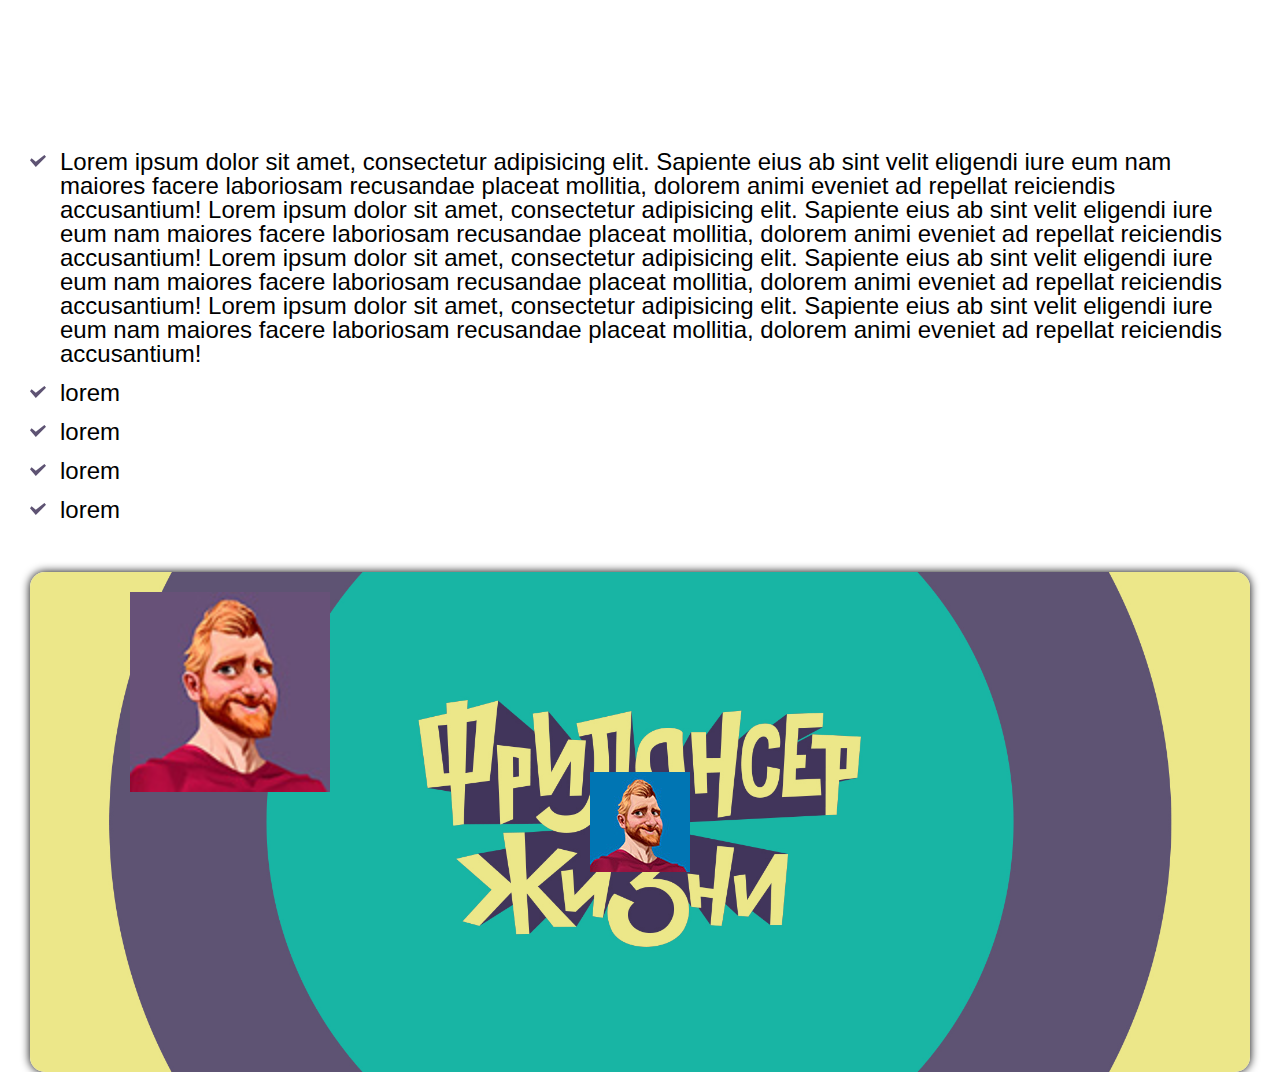
<file: 2022/css_5/css_5/ДЗ/Архив ДЗ/css_5/css_5/index.html>
<!-- Сообщаем браузеру как стоит обрабатывать эту страницу -->
<!DOCTYPE html>
<!-- Оболочка документа, указываем язык содержимого -->
<html lang="ru">
	<!-- Заголовок страницы, контейнер для других важных данных (не отображается) -->
	<head>
		<!-- Заголовок страницы в браузере -->
		<title>CSS. Часть №5 (Свойство background)</title>
		<!-- Подключаем CSS -->
		<link rel="stylesheet" href="css/style.css" />
		<!-- Кодировка страницы -->
		<meta http-equiv="Content-type" content="text/html;charset=UTF-8" />
	</head>
	<!-- Отображаемое тело страницы -->
	<body>

		<ul class="list">
			<li>
				Lorem ipsum dolor sit amet, consectetur adipisicing elit. Sapiente eius ab sint velit eligendi iure eum nam maiores facere laboriosam recusandae placeat mollitia, dolorem animi eveniet ad repellat reiciendis accusantium!
				Lorem ipsum dolor sit amet, consectetur adipisicing elit. Sapiente eius ab sint velit eligendi iure eum nam maiores facere laboriosam recusandae placeat mollitia, dolorem animi eveniet ad repellat reiciendis accusantium!
				Lorem ipsum dolor sit amet, consectetur adipisicing elit. Sapiente eius ab sint velit eligendi iure eum nam maiores facere laboriosam recusandae placeat mollitia, dolorem animi eveniet ad repellat reiciendis accusantium!
				Lorem ipsum dolor sit amet, consectetur adipisicing elit. Sapiente eius ab sint velit eligendi iure eum nam maiores facere laboriosam recusandae placeat mollitia, dolorem animi eveniet ad repellat reiciendis accusantium!
			</li>
			<li>lorem</li>
			<li>lorem</li>
			<li>lorem</li>
			<li>lorem</li>
		</ul>

		<div class="block">
			
		</div>
	</body>
</html>
</file>
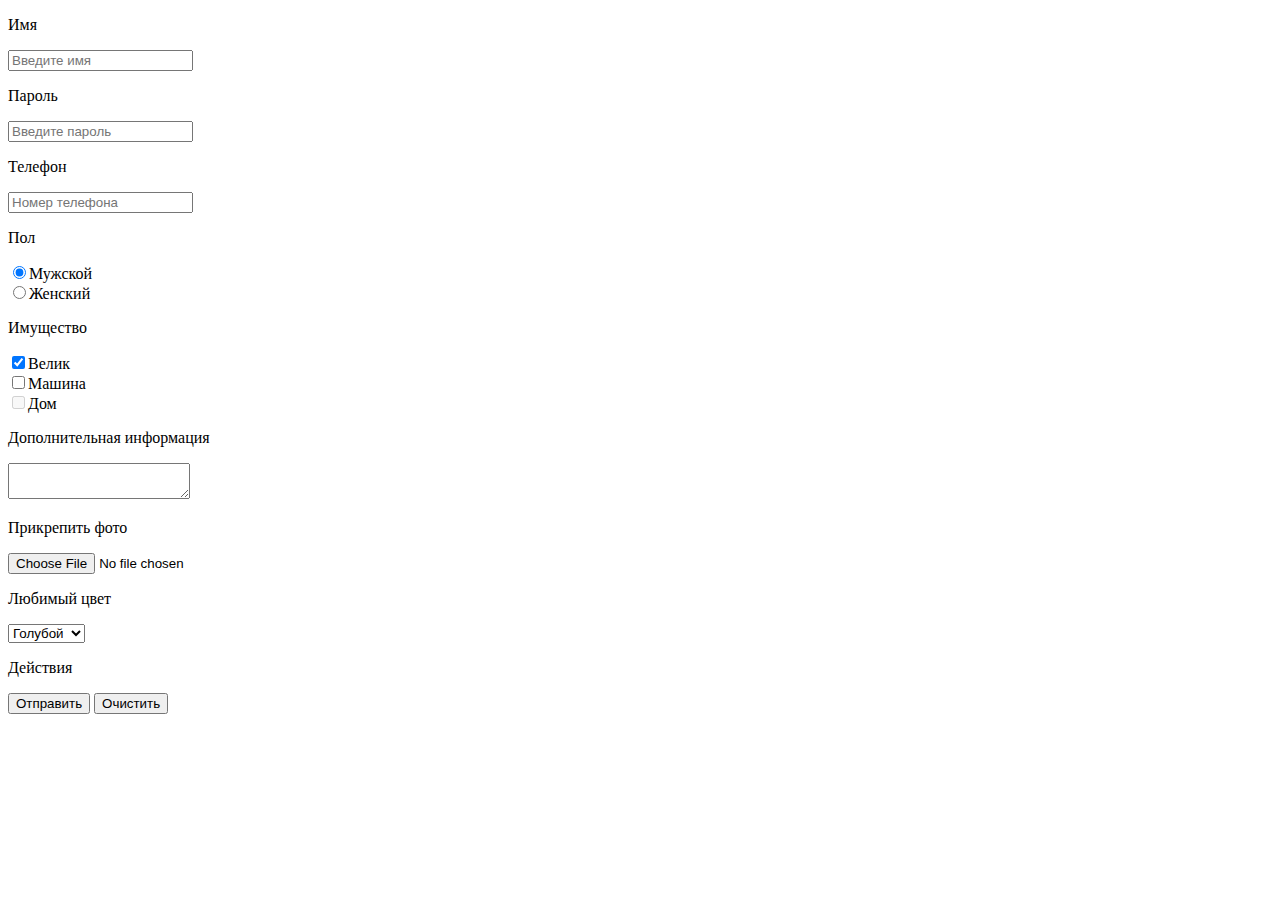
<file: 2022/css_1/css_1/ДЗ/index1.html>
<!DOCTYPE html>
<html lang="ru">

	<head>
		<meta charset="UTF-8">
		<meta http-equiv="X-UA-Compatible" content="IE=edge">
		<meta name="viewport" content="width=device-width, initial-scale=1.0">
		<title>Формы - ДЗ Теги HTML часть 3</title>
	</head>

	<body>
		<form action="#" method="post" enctype="multipart/form-data">
			<div>
				<p>Имя</p>
				<input placeholder="Введите имя" tabindex="1" name="username" type="text">
			</div>
			<div>
				<p>Пароль</p>
				<input placeholder="Введите пароль" tabindex="2" name="userpass"
					type="password">
			</div>
			<div>
				<p>Телефон</p>
				<input placeholder="Номер телефона" tabindex="3" name="userphone"
					type="tel"> <!-- Тип tel - чтобы на мобильнике сразу открывалась цифровая клавиатура -->
			</div>
			<div>
				<p>Пол</p>
				<div>
					<input checked tabindex="4" type="radio" name="gender" value="male">Мужской
				</div>
				<div>
					<input tabindex="4" type="radio" name="gender" value="female">Женский
				</div>
			</div>
			<p>Имущество</p>
			<div>
				<input checked tabindex="5" type="checkbox" name="bike" value="yes">Велик
			</div>
			<div>
				<input tabindex="6" type="checkbox" name="car" value="yes">Машина
			</div>
			<div>
				<input disabled tabindex="7" type="checkbox" name="house" value="yes">Дом
			</div>
			<div>
				<p>Дополнительная информация</p>
				<textarea tabindex="8" name="text"></textarea>
			</div>
			<div>
				<p>Прикрепить фото</p>
				<input tabindex="9" type="file" name="foto">
			</div>
			<div>
				<p>Любимый цвет</p>
				<select tabindex="10" name="color">
					<option value="red">Красный</option>
					<option value="green">Зеленый</option>
					<option selected value="blue">Голубой</option>
				</select>
			</div>
			<div>
				<p>Действия</p>
				<button tabindex="11" type="submit">Отправить</button>
				<button tabindex="12" type="reset">Очистить</button>
			</div>
		</form>
	</body>

</html>
</file>
<file: 2022/akropoldv/akropoldv/css/style.css>
@charset "UTF-8";
@import url(null.css);
@import url(header.css);
@import url(footer.css);
@import url(content.css);
@import url("https://fonts.googleapis.com/css2?family=Roboto:ital,wght@0,400;0,700;1,400&display=swap");

/*-------------------------------------------*/

body {
   font-family: "Roboto", sans-serif;
   background: url("../img/fon/smok25dpi-1920x3500-2.jpg") 0 0/100% auto no-repeat fixed;
   color: white;
}

a {
   color: #fff;
   text-decoration: none;
}

.wrapper {
   min-height: 100%;
   overflow: hidden;
   display: flex;
   flex-direction: column;
}
</file>
<file: 2022/css_1/css_1/css/style.css>
/*Обнуление*/
* {
	padding: 0;
	margin: 0;
	border: 0;
}

*, *:before, *:after {
	-moz-box-sizing: border-box;
	-webkit-box-sizing: border-box;
	box-sizing: border-box;
}

:focus, :active {
	outline: none;
}

a:focus, a:active {
	outline: none;
}

nav, footer, header, aside {
	display: block;
}

html, body {
	height: 100%;
	width: 100%;
	font-size: 100%;
	line-height: 1;
	font-size: 14px;
	-ms-text-size-adjust: 100%;
	-moz-text-size-adjust: 100%;
	-webkit-text-size-adjust: 100%;
}

input, button, textarea {
	font-family: inherit;
}

input::-ms-clear {
	display: none;
}

button {
	cursor: pointer;
}

button::-moz-focus-inner {
	padding: 0;
	border: 0;
}

a, a:visited {
	text-decoration: none;
}

a:hover {
	text-decoration: none;
}

ul li {
	list-style: none;
}

img {
	vertical-align: top;
}

h1, h2, h3, h4, h5, h6 {
	font-size: inherit;
	font-weight: 400;
}

/*----------Конец обнуления----------*/

.bigred {
	font-size: 20px;
	color: red;
}
</file>
<file: 2022/css_2/css_2/css/style.css>
/*Обнуление*/
* {
	padding: 0;
	margin: 0;
	border: 0;
}

*, *:before, *:after {
	-moz-box-sizing: border-box;
	-webkit-box-sizing: border-box;
	box-sizing: border-box;
}

:focus, :active {
	outline: none;
}

a:focus, a:active {
	outline: none;
}

nav, footer, header, aside {
	display: block;
}

html, body {
	height: 100%;
	width: 100%;
	font-size: 100%;
	line-height: 1;
	font-size: 14px;
	-ms-text-size-adjust: 100%;
	-moz-text-size-adjust: 100%;
	-webkit-text-size-adjust: 100%;
}

input, button, textarea {
	font-family: inherit;
}

input::-ms-clear {
	display: none;
}

button {
	cursor: pointer;
}

button::-moz-focus-inner {
	padding: 0;
	border: 0;
}

a, a:visited {
	text-decoration: none;
}

a:hover {
	text-decoration: none;
}

ul li {
	list-style: none;
}

img {
	vertical-align: top;
}

h1, h2, h3, h4, h5, h6 {
	font-size: inherit;
	font-weight: 400;
}

/*----------Конец обнуления----------*/

/* Выбираем семейство шрифтов Ариал */
.arial {
	font-family: Arial, "Helvetica Neue", Helvetica, sans-serif;
}

/* Размер шрифта параграфа fontsize30 */
.fontsize30 {
	font-size: 30px;
}

/* Начертание шрифта, например курсив */
.italic {
	font-style: italic;
}

/* Насыщенность(вес) шрифта  */
.font700 {
	font-weight: 700;
	/* Тоже самое, что bold=жирный. 400=normal=обычный */
}

/* Цвет текста  */
.colorred {
	color: red;
	color: #f00f00;
	/* Этот формат используют чаще*/
	color: rgb(255, 0, 0);
}

/* Горизонтальное выравнивание текста */
.textright {
	text-align: center;
}

/*Добавляет оформление текста (подчеркнутый, зачеркнутый и т.д. */
.decoration {
	text-decoration: underline;
}

/* Добавляет тень к тексту */
.shadow {
	text-shadow: 1px 1px 1px #000;
}

/* Заглавные или прописные символы */
.uppercase {
	text-transform: lowercase;
}

/* Отступ (типа красной строки) */
.ident {
	text-indent: 50px;
}

/* Межсимвольный интервал */
.lspace {
	letter-spacing: 5px;
}

/* Интервал между словами */
.wspace {
	word-spacing: 15px;
}

/* Управляет пробелами между словами */
.whitespace {
	white-space: nowrap;
}

/* Межстрочный интервал */
.lineheight {
	line-height: 20px;
}


/* Домашка в архиве css_2 */
</file>
<file: 2022/css_3/css_3/css/style.css>
/*Обнуление*/
* {
	padding: 0;
	margin: 0;
	border: 0;
}

*, *:before, *:after {
	-moz-box-sizing: border-box;
	-webkit-box-sizing: border-box;
	box-sizing: border-box;
}

:focus, :active {
	outline: none;
}

a:focus, a:active {
	outline: none;
}

nav, footer, header, aside {
	display: block;
}

html, body {
	height: 100%;
	width: 100%;
	font-size: 100%;
	line-height: 1;
	font-size: 14px;
	-ms-text-size-adjust: 100%;
	-moz-text-size-adjust: 100%;
	-webkit-text-size-adjust: 100%;
}

input, button, textarea {
	font-family: inherit;
}

input::-ms-clear {
	display: none;
}

button {
	cursor: pointer;
}

button::-moz-focus-inner {
	padding: 0;
	border: 0;
}

a, a:visited {
	text-decoration: none;
}

a:hover {
	text-decoration: none;
}

ul li {
	list-style: none;
}

img {
	vertical-align: top;
}

h1, h2, h3, h4, h5, h6 {
	font-size: inherit;
	font-weight: 400;
}

/*----------Конец обнуления----------*/

.example-block {
	/* Внутренний отступ блочных тегов */
	padding: 10px 20px 30px 5px;
	/*  padding: 10px 20px 30px 5px;
	10 - сверху, 20 - справа, 30 - снизу, 5 - слева.
	
	padding: 10px 20px 30px; - Здесь
	10 - сверху, 20 - слева и справа, 30 - снизу.

	padding: 10px 20px; - Здесь
	10 - сверху и снизу, 20 - слева и справа.

	padding: 10px; - Здесь 10 - со всех сторон
	...................
	Можно записывать в процентах, например: 
	padding: 10%

	Отрицательные значения не канают
	*/



	/*........................*/

	/* Внешний отступ блочных тегов */

	margin: 10px 10px 20px 30px;
	/* Значения записываются также как в padding
	Можно использовать отрицательные значения*/

	/****************************/

	/* Ширина блочных тегов */

	width: 500px;
	/* Жестская фиксация размера, при изменении размера экрана ширина не меняется */

	height: 150px;
	/* аналогично */

	/*********************************/

	/* Максимальная ширина блочных тегов */

	max-width: 400px;
	/* Задает только максимальную ширину, если родитель меньше по размеру, то будет подстраиваться под него*/

	min-width: 200px;
	/* аналогично */

	/*********************************/

	/* Управление содержанием блочного элемента*/

	overflow: visible;
	/*Если текст не влазиет в блок, его будет видно ниже*/
	overflow: hidden;
	/* Скрывает все, что вылазиет из блока */
	overflow: scroll;
	/* Скрывает все, что вылазиет из блока и добавляет скролы (верт и горизонт) даже если они там не нужны */
	overflow: auto;
	/* Скрывает все, что вылазиет из блока и добавляет скролл, если он там нужен */

	/***********************************/

	/* Многоцелевое свойство, которое определяет, как элемент должен быть показан в документе */

	display: block;
	/* Заставляет строчный параметр стать блочным и на него действуют все свойства блочного */
	/* display: inline; - превращает блочный в строчный тег, т.е. полная противоположность block */
	/* display: inline-block; Оставляет тег строчным, но к нему теперь можно применить все свойства блочного тега */
	/* display: none; Временно удаляет блок, как-будто его не было. Соседний контент занимает его место */

	/* для наглядности добавим border */
	border: 1px solid #000;
}



.example-string {
	display: block;
	padding: 20px;
	/* Для строчных не работает*/
	margin: 20px;
	/* Для строчных не работает*/
	width: 500px;
	/* Для строчных не работает, кроме картинок*/
	max-width: 400px;
	/* Для строчных не работает*/
	height: 150px;
	/* Для строчных не работает, кроме картинок*/
	border: 1px solid #000;
}

.example-image {
	width: 100px;
	height: 150px;
}
</file>
<file: 2022/css_4/css_4/css/style.css>
/*Обнуление*/
* {
	padding: 0;
	margin: 0;
	border: 0;
}

*, *:before, *:after {
	-moz-box-sizing: border-box;
	-webkit-box-sizing: border-box;
	box-sizing: border-box;
}

:focus, :active {
	outline: none;
}

a:focus, a:active {
	outline: none;
}

nav, footer, header, aside {
	display: block;
}

html, body {
	height: 100%;
	width: 100%;
	font-size: 100%;
	line-height: 1;
	font-size: 14px;
	-ms-text-size-adjust: 100%;
	-moz-text-size-adjust: 100%;
	-webkit-text-size-adjust: 100%;
}

input, button, textarea {
	font-family: inherit;
}

input::-ms-clear {
	display: none;
}

button {
	cursor: pointer;
}

button::-moz-focus-inner {
	padding: 0;
	border: 0;
}

a, a:visited {
	text-decoration: none;
}

a:hover {
	text-decoration: none;
}

ul li {
	list-style: none;
}

img {
	vertical-align: top;
}

h1, h2, h3, h4, h5, h6 {
	font-size: inherit;
	font-weight: 400;
}

/*----------Конец обнуления----------*/

.example-block {
	/* Граница вокруг элемента */
	border: 5px solid #000;
	/* solid - сплошная, dotted - точками, dashed - пунктир */
	border-top: 10px dotted red;
	/*Можно сделать для каждой границы, например top - верхняя граница*/
	border-left: 0;
	/* Можно убирать границы, например левую left: 0; либо left: none; */
	border-radius: 50px;
	/* Скругление углов */


	font-size: 30px;
	margin: 0 0 30px 0;
}

.example-string {
	font-size: 30px;
	border: 5px solid #000;
	/* Не работает*/
}

.example-image {
	border: 5px solid #000;
}
</file>
<file: 2022/css_5/css_5/css/style.css>
/*Обнуление*/
* {
	padding: 0;
	margin: 0;
	border: 0;
}

*, *:before, *:after {
	-moz-box-sizing: border-box;
	-webkit-box-sizing: border-box;
	box-sizing: border-box;
}

:focus, :active {
	outline: none;
}

a:focus, a:active {
	outline: none;
}

nav, footer, header, aside {
	display: block;
}

html, body {
	height: 100%;
	width: 100%;
	font-size: 100%;
	line-height: 1;
	font-size: 14px;
	-ms-text-size-adjust: 100%;
	-moz-text-size-adjust: 100%;
	-webkit-text-size-adjust: 100%;
}

input, button, textarea {
	font-family: inherit;
}

input::-ms-clear {
	display: none;
}

button {
	cursor: pointer;
}

button::-moz-focus-inner {
	padding: 0;
	border: 0;
}

a, a:visited {
	text-decoration: none;
}

a:hover {
	text-decoration: none;
}

ul li {
	list-style: none;
}

img {
	vertical-align: top;
}

h1, h2, h3, h4, h5, h6 {
	font-size: inherit;
	font-weight: 400;
}

/*----------Конец обнуления----------*/

.example-block {
	/* Граница вокруг элемента */
	border: 5px solid #000;
	/* solid - сплошная, dotted - точками, dashed - пунктир */
	border-top: 10px dotted red;
	/*Можно сделать для каждой границы, например top - верхняя граница*/
	border-left: 0;
	/* Можно убирать границы, например левую left: 0; либо left: none; */
	border-radius: 50px;
	/* Скругление углов */


	font-size: 30px;
	margin: 0 0 30px 0;
}

.example-string {
	font-size: 30px;
	border: 5px solid #000;
	/* Не работает*/
}

.example-image {
	border: 5px solid #000;
}
</file>
<file: 2022/css_3/css_3/ДЗ/Архив ДЗ/css_3/css_3/css/style.css>
/*Обнуление*/
*{
	padding: 0;
	margin: 0;
	border: 0;
}
*,*:before,*:after{
	-moz-box-sizing: border-box;
	-webkit-box-sizing: border-box;
	box-sizing: border-box;
}
:focus,:active{outline: none;}
a:focus,a:active{outline: none;}
nav,footer,header,aside{display: block;}
html,body{
	height: 100%;
	width: 100%;
	font-size: 100%;
	line-height: 1;
	font-size: 14px;
	-ms-text-size-adjust: 100%;
	-moz-text-size-adjust: 100%;
	-webkit-text-size-adjust: 100%;
}
input,button,textarea{font-family:inherit;}
input::-ms-clear{display: none;}
button{cursor: pointer;}
button::-moz-focus-inner {padding:0;border:0;}
a, a:visited{text-decoration: none;}
a:hover{text-decoration: none;}
ul li{list-style: none;}
img{vertical-align: top;}
h1,h2,h3,h4,h5,h6{font-size:inherit;font-weight: 400;}
/*--------------------*/
.example-block {

}
.example-string {

}
</file>
<file: 2022/css_4/css_4/ДЗ/Архив ДЗ/css_4/css_4/css/style.css>
/*Обнуление*/
*{padding: 0;margin: 0;border: 0;}
*,*:before,*:after{-moz-box-sizing: border-box;-webkit-box-sizing: border-box;box-sizing: border-box;}
:focus,:active{outline: none;}
a:focus,a:active{outline: none;}
nav,footer,header,aside{display: block;}
html,body{height:100%;width:100%;font-size:100%;line-height:1;font-size:14px;-ms-text-size-adjust:100%;-moz-text-size-adjust:100%;-webkit-text-size-adjust:100%;}
input,button,textarea{font-family:inherit;}
input::-ms-clear{display: none;}
button{cursor: pointer;}
button::-moz-focus-inner {padding:0;border:0;}
a,a:visited{text-decoration: none;}
a:hover{text-decoration: none;}
ul li{list-style: none;}
img{vertical-align: top;}
h1,h2,h3,h4,h5,h6{font-size:inherit;font-weight: inherit;}
/*--------------------*/

.example-block {
	border: 5px solid #000;
	padding: 25px;
	margin: 10px 10px 30px 10px;
	font-size: 50px;
}
.example-string {
	font-size: 50px;
}
.example-image{
	border: 5px dotted red;
}
</file>
<file: 2022/css_5/css_5/ДЗ/Архив ДЗ/css_5/css_5/css/style.css>
/*Обнуление*/
*{padding: 0;margin: 0;border: 0;}
*,*:before,*:after{-moz-box-sizing: border-box;-webkit-box-sizing: border-box;box-sizing: border-box;}
:focus,:active{outline: none;}
a:focus,a:active{outline: none;}
nav,footer,header,aside{display: block;}
html,body{height:100%;width:100%;font-size:100%;line-height:1;font-size:14px;-ms-text-size-adjust:100%;-moz-text-size-adjust:100%;-webkit-text-size-adjust:100%;}
input,button,textarea{font-family:inherit;}
input::-ms-clear{display: none;}
button{cursor: pointer;}
button::-moz-focus-inner {padding:0;border:0;}
a,a:visited{text-decoration: none;}
a:hover{text-decoration: none;}
ul li{list-style: none;}
img{vertical-align: top;}
h1,h2,h3,h4,h5,h6{font-size:inherit;font-weight: inherit;}
/*--------------------*/

body{
	font-family: Arial, "Helvetica Neue", Helvetica, sans-serif;
	padding: 150px 30px 30px 30px;
}

.list{
	margin: 0 0 50px 0;
}

.list li{
	font-size: 24px;
	margin: 0 0 15px 0;
	background: url('../img/icons/li.svg') left 5px no-repeat;
	padding: 0px 0px 0px 30px;
}

.block{
	background: url('../img/avatar_3.jpg') 50%/100px no-repeat,
	url('../img/avatar.jpg') 100px 20px/200px no-repeat,
	url('../img/bg.jpg') 50%/cover no-repeat;

	height: 500px;
	border-radius: 15px;
	box-shadow: 0 0 10px #000;
}
</file>
